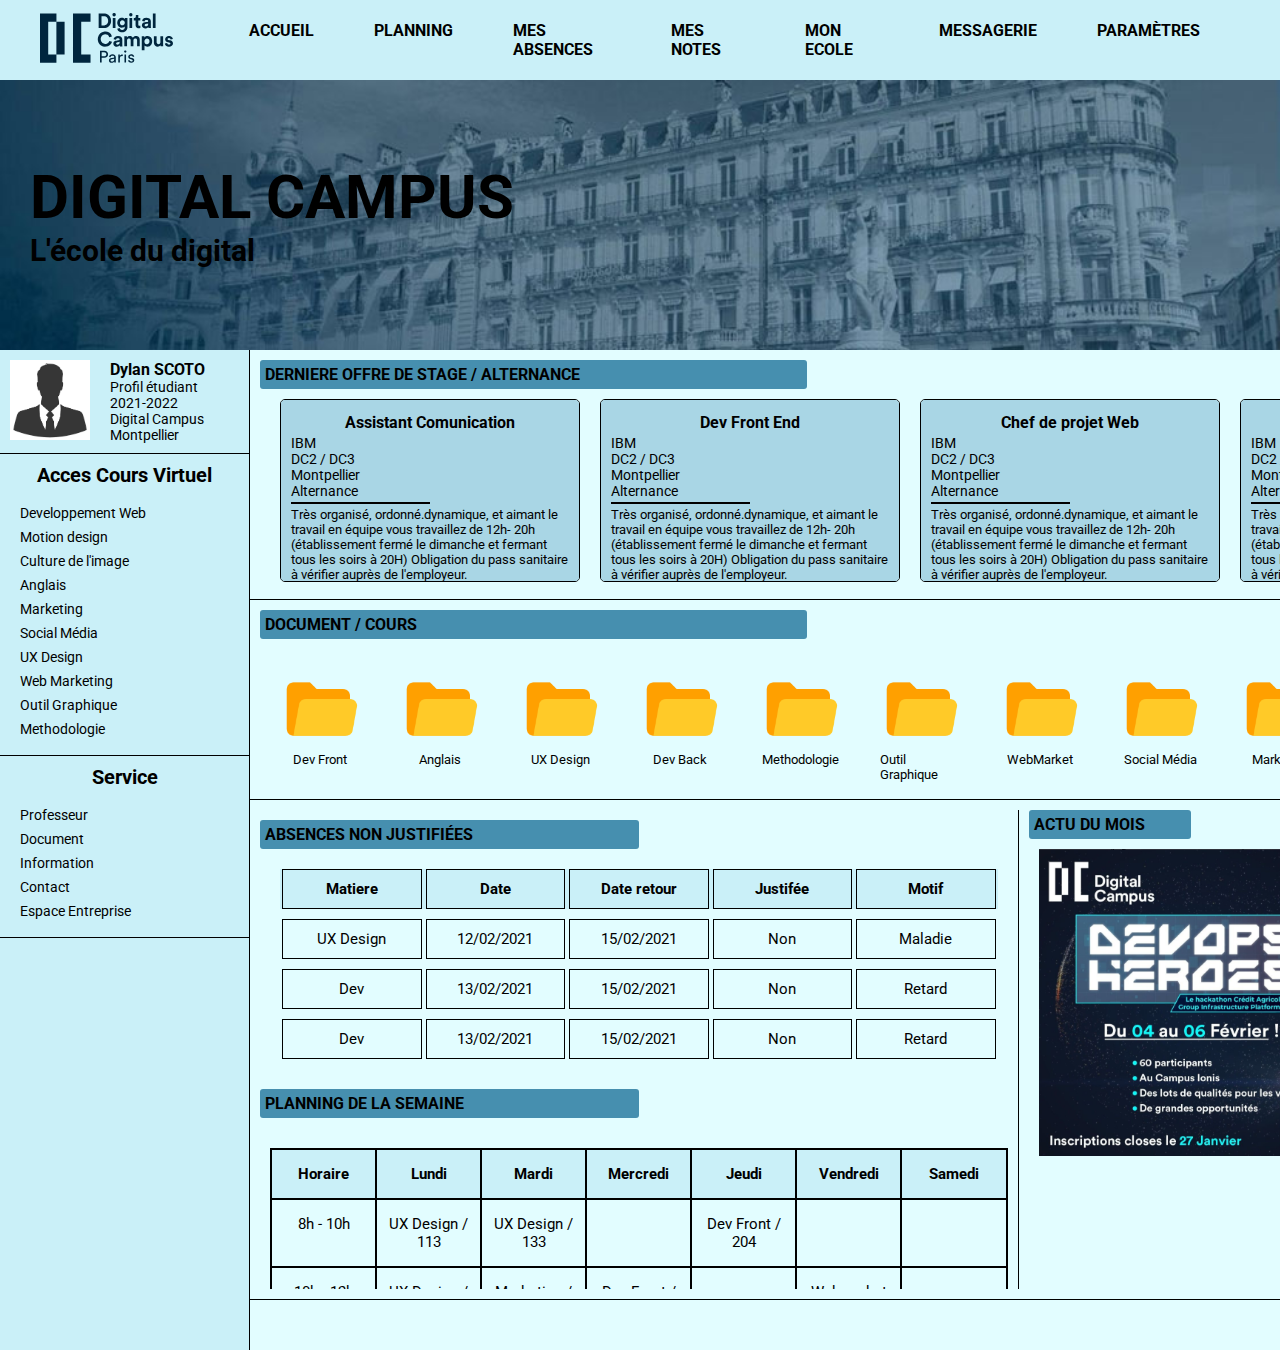
<file: index.html>
<!DOCTYPE html>
<html lang="fr">
<head>
    <meta charset="UTF-8">
    <meta http-equiv="X-UA-Compatible" content="IE=edge">
    <meta name="viewport" content="width=device-width, initial-scale=1.0">
    <link rel="stylesheet" href="style.css">
    <link rel="preconnect" href="https://fonts.googleapis.com">
    <link rel="preconnect" href="https://fonts.gstatic.com" crossorigin>
    <link href="https://fonts.googleapis.com/css2?family=Bebas+Neue&family=Roboto:ital,wght@0,100;0,300;0,400;0,500;0,700;0,900;1,100;1,300;1,400;1,500;1,700;1,900&display=swap" rel="stylesheet">
    <title>ExtraNet Digital Campus</title>
    <link rel="icon" type="image/png" href="img/favicon.png" />
</head>
<body>

    <menu>
        <div id="menu-logo">
            <img id="logodc"src="logo DC.svg" alt="logo digital campus" >
        </div>

        <div id="list-menu">
            <div><a href="index.html"> Accueil</a></div>
            <div><a href="planning/planning.html">Planning</a></div>
            <div><a href="absence/absence.html"> Mes absences</a></div>
            <div><a href="mes notes/notes.html">Mes Notes</a></div>
            <div><a href="mon ecole/ecole.html">Mon Ecole</a></div>
            <div><a href="messagerie/messagerie.html"> Messagerie</a></div>
            <div><a href="parametre/parametre.html">Paramètres</a></div>
        </div>

    </menu>

    <section id="banner">
        <h1>Digital Campus</h1>
        <h2>L'école du digital</h2>


    </section>

   
    <section id="board">
    
        <div id="profil">
            <div id="profil-bloc">
                <div id="profil-picture">
                    <img src="img/profil pic.webp" alt="profil picture" height="80px">
                </div>
                <div>
                    <h3>Dylan SCOTO</h3>
                    <p>Profil étudiant</p>
                    <p>2021-2022</p>
                    <p>Digital Campus Montpellier</p>
                </div>
            </div>
            <div id="virual-room">
                <div id="titre-room"> 
                    <h3 >Acces Cours Virtuel</h3>
                </div>

                <div id="bloc-matiere">
                    <div>
                        <p>Developpement Web</p>
                    </div>
                    <div>
                        <p>Motion design</p>
                    </div>
                    <div>
                        <p>Culture de l'image</p>
                    </div>
                    <div>
                        <p>Anglais</p>
                    </div>
                    <div>
                        <p>Marketing</p>
                    </div>
                    <div>
                        <p>Social Média</p>
                    </div>
                    <div>
                        <p>UX Design</p>
                    </div>
                    <div>
                        <p>Web Marketing</p>
                    </div>
                    <div>
                        <p>Outil Graphique</p>
                    </div>
                    <div>
                        <p>Methodologie</p>
                    </div>
                </div>
            </div>

            <div id="service">
                <div id="titre-service"> 
                    <h3 >Service</h3>
                </div>

                <div id="bloc-service">
                    <div>
                        <p>Professeur</p>
                    </div>
                    <div>
                        <p>Document</p>
                    </div>
                    <div>
                        <p>Information</p>
                    </div>
                    <div>
                        <p>Contact</p>
                    </div>
                    <div>
                        <p>Espace Entreprise</p>
                    </div>
                </div>
            </div>

        </div>

        <div id="general">
            <div id="section-1">
                <div id="sec1-title">
                    <h3>Derniere offre de stage / alternance</h3>
                </div>
                <div id="test">
                    <div class="box-stage">
                        <h4>Assistant Comunication</h4>
                        <p class="txt-offre">IBM</p>
                        <p class="txt-offre">DC2 / DC3</p>
                        <p class="txt-offre">Montpellier</p>
                        <p class="txt-offre">Alternance</p>
                        <hr>
                        <p class="p-offre"> Très organisé, ordonné.dynamique, et aimant le travail en équipe vous travaillez de 12h- 20h (établissement fermé le dimanche et fermant tous les soirs à 20H)
                            Obligation du pass sanitaire à vérifier auprès de l'employeur. <br>Établissement ouvert du lundi au samedi et fermé le soir, situé sur le centre commercial d'Odysseum.
                            Travail quelques dimanches et jours fériés</p>
                    </div>
                    <div class="box-stage">
                        <h4>Dev Front End</h4>
                        <p class="txt-offre">IBM</p>
                        <p class="txt-offre">DC2 / DC3</p>
                        <p class="txt-offre">Montpellier</p>
                        <p class="txt-offre">Alternance</p>
                        <hr>
                        <p class="p-offre"> Très organisé, ordonné.dynamique, et aimant le travail en équipe vous travaillez de 12h- 20h (établissement fermé le dimanche et fermant tous les soirs à 20H)
                            Obligation du pass sanitaire à vérifier auprès de l'employeur. <br>Établissement ouvert du lundi au samedi et fermé le soir, situé sur le centre commercial d'Odysseum.
                            Travail quelques dimanches et jours fériés</p>
                    </div>
                    <div class="box-stage">
                        <h4>Chef de projet Web</h4>
                        <p class="txt-offre">IBM</p>
                        <p class="txt-offre">DC2 / DC3</p>
                        <p class="txt-offre">Montpellier</p>
                        <p class="txt-offre">Alternance</p>
                        <hr>
                        <p class="p-offre"> Très organisé, ordonné.dynamique, et aimant le travail en équipe vous travaillez de 12h- 20h (établissement fermé le dimanche et fermant tous les soirs à 20H)
                            Obligation du pass sanitaire à vérifier auprès de l'employeur. <br>Établissement ouvert du lundi au samedi et fermé le soir, situé sur le centre commercial d'Odysseum.
                            Travail quelques dimanches et jours fériés</p>
                    </div>
                    <div class="box-stage">
                        <h4>Responsable Dev</h4>
                        <p class="txt-offre">IBM</p>
                        <p class="txt-offre">DC2 / DC3</p>
                        <p class="txt-offre">Montpellier</p>
                        <p class="txt-offre">Alternance</p>
                        <hr>
                        <p class="p-offre"> Très organisé, ordonné.dynamique, et aimant le travail en équipe vous travaillez de 12h- 20h (établissement fermé le dimanche et fermant tous les soirs à 20H)
                            Obligation du pass sanitaire à vérifier auprès de l'employeur. <br>Établissement ouvert du lundi au samedi et fermé le soir, situé sur le centre commercial d'Odysseum.
                            Travail quelques dimanches et jours fériés</p>
                    </div>
                 

                </div>
            </div>
            <div id="section-2">
                <div id="sec2-title">
                    <h3>Document / Cours</h3>
                </div>
                <div id="bloc-doc">
                    <div class="folder-box">
                        <div><img src="img/folder.png" alt="" width="80px"></div>
                        <div>Dev Front</div>
                    </div>
                    <div class="folder-box">
                        <div><img src="img/folder.png" alt="" width="80px"></div>
                        <div>Anglais</div>
                    </div>
                    <div class="folder-box">
                        <div><img src="img/folder.png" alt="" width="80px"></div>
                        <div>UX Design</div>
                    </div>
                    <div class="folder-box">
                        <div><img src="img/folder.png" alt="" width="80px"></div>
                        <div>Dev Back</div>
                    </div>
                    <div class="folder-box">
                        <div><img src="img/folder.png" alt="" width="80px"></div>
                        <div>Methodologie</div>
                    </div>
                    <div class="folder-box">
                        <div><img src="img/folder.png" alt="" width="80px"></div>
                        <div>Outil Graphique</div>
                    </div>
                    <div class="folder-box">
                        <div><img src="img/folder.png" alt="" width="80px"></div>
                        <div>WebMarket</div>
                    </div>
                    <div class="folder-box">
                        <div><img src="img/folder.png" alt="" width="80px"></div>
                        <div>Social Média</div>
                    </div>
                    <div class="folder-box">
                        <div><img src="img/folder.png" alt="" width="80px"></div>
                        <div>Marketing</div>
                    </div>
                    <div class="folder-box">
                        <div><img src="img/folder.png" alt="" width="80px"></div>
                        <div>Culture de l'image</div>
                    </div>
                    
                </div>
            </div>
            <div id="section-3">
                <div id="absence">
                    <div id="sec3-title">
                        <h3>Absences non justifiées</h3>
                    </div>

                    <div id="box-abs">

                        <div class="abs" id="color">
                            <div><p>Matiere</p></div>
                            <div><p>Date</p></div>
                            <div><p>Date retour</p></div>
                            <div><p>Justifée</p></div>
                            <div><p>Motif</p></div>   
                        </div>

                        <div class="abs">
                            <div><p>UX Design</p></div>
                            <div><p>12/02/2021</p></div>
                            <div><p>15/02/2021</p></div>
                            <div><p>Non</p></div>
                            <div><p>Maladie</p></div>   
                        </div>

                        <div class="abs">
                            <div><p>Dev</p></div>
                            <div><p>13/02/2021</p></div>
                            <div><p>15/02/2021</p></div>
                            <div><p>Non</p></div>
                            <div><p>Retard</p></div>   
                        </div>
                        <div class="abs">
                            <div><p>Dev</p></div>
                            <div><p>13/02/2021</p></div>
                            <div><p>15/02/2021</p></div>
                            <div><p>Non</p></div>
                            <div><p>Retard</p></div>   
                        </div>
                    </div>

                    <div id="sec3-title2">
                        <h3>Planning de la semaine</h3>
                    </div>

                    <div id="box-pla">

                        <div class="abs" id="color">
                            <div><p>Horaire</p></div> 
                            <div><p>Lundi</p></div>
                            <div><p>Mardi</p></div>
                            <div><p>Mercredi</p></div>
                            <div><p>Jeudi</p></div>
                            <div><p>Vendredi</p></div> 
                            <div><p>Samedi</p></div>  
                        </div>
                        <div class="abs" >
                            <div><p>8h - 10h</p></div> 
                            <div><p>UX Design / 113</p></div>
                            <div><p>UX Design / 133</p></div>
                            <div><p></p></div>
                            <div><p>Dev Front / 204</p></div>
                            <div><p></p></div> 
                            <div><p></p></div>  
                        </div>
                        <div class="abs" >
                            <div><p>10h - 12h</p></div> 
                            <div><p>UX Design / 113</p></div>
                            <div><p>Marketing / 111</p></div>
                            <div><p>Dev Front / 111</p></div>
                            <div><p></p></div>
                            <div><p>Webmarket / 204</p></div> 
                            <div><p></p></div>  
                        </div>
                        <div class="abs">
                            <div><p>12h - 14h</p></div> 
                            <div><p></p></div>
                            <div><p></p></div>
                            <div><p>Dev Front / 111</p></div>
                            <div><p></p></div>
                            <div><p></p></div> 
                            <div><p></p></div>  
                        </div>
                        <div class="abs" >
                            <div><p>14h - 16h</p></div> 
                            <div><p>Motion Design / 206</p></div>
                            <div><p>Social Media / 206</p></div>
                            <div><p></p></div>
                            <div><p>Marketing / 206</p></div>
                            <div><p>Anglais / 105</p></div> 
                            <div><p>Methodologie / 204</p></div>  
                        </div>
                        <div class="abs" >
                            <div><p>16h - 18h</p></div> 
                            <div><p>Motion Design / 206</p></div>
                            <div><p>Dev Back / 111</p></div>
                            <div><p></p></div>
                            <div><p>Marketing / 206</p></div>
                            <div><p>Anglais / 105</p></div> 
                            <div><p>Methodologie / 204</p></div>  
                        </div>
                        <div class="abs">
                            <div><p>18h - 20h</p></div> 
                            <div><p></p></div>
                            <div><p>Dev Back / 111</p></div>
                            <div><p></p></div>
                            <div><p></p></div>
                            <div><p></p></div> 
                            <div><p></p></div>  
                        </div>
                        
                    </div>

                </div>
                <div id="actu">
                    <div id="sec4-title">
                        <h3>Actu du mois</h3>
                    </div>

                    <div id="box-actu">
                        
                    </div>

                </div>
            </div>

        </div>

    </section>


    <footer>
        
    </footer>
    
</body>
</html>
</file>
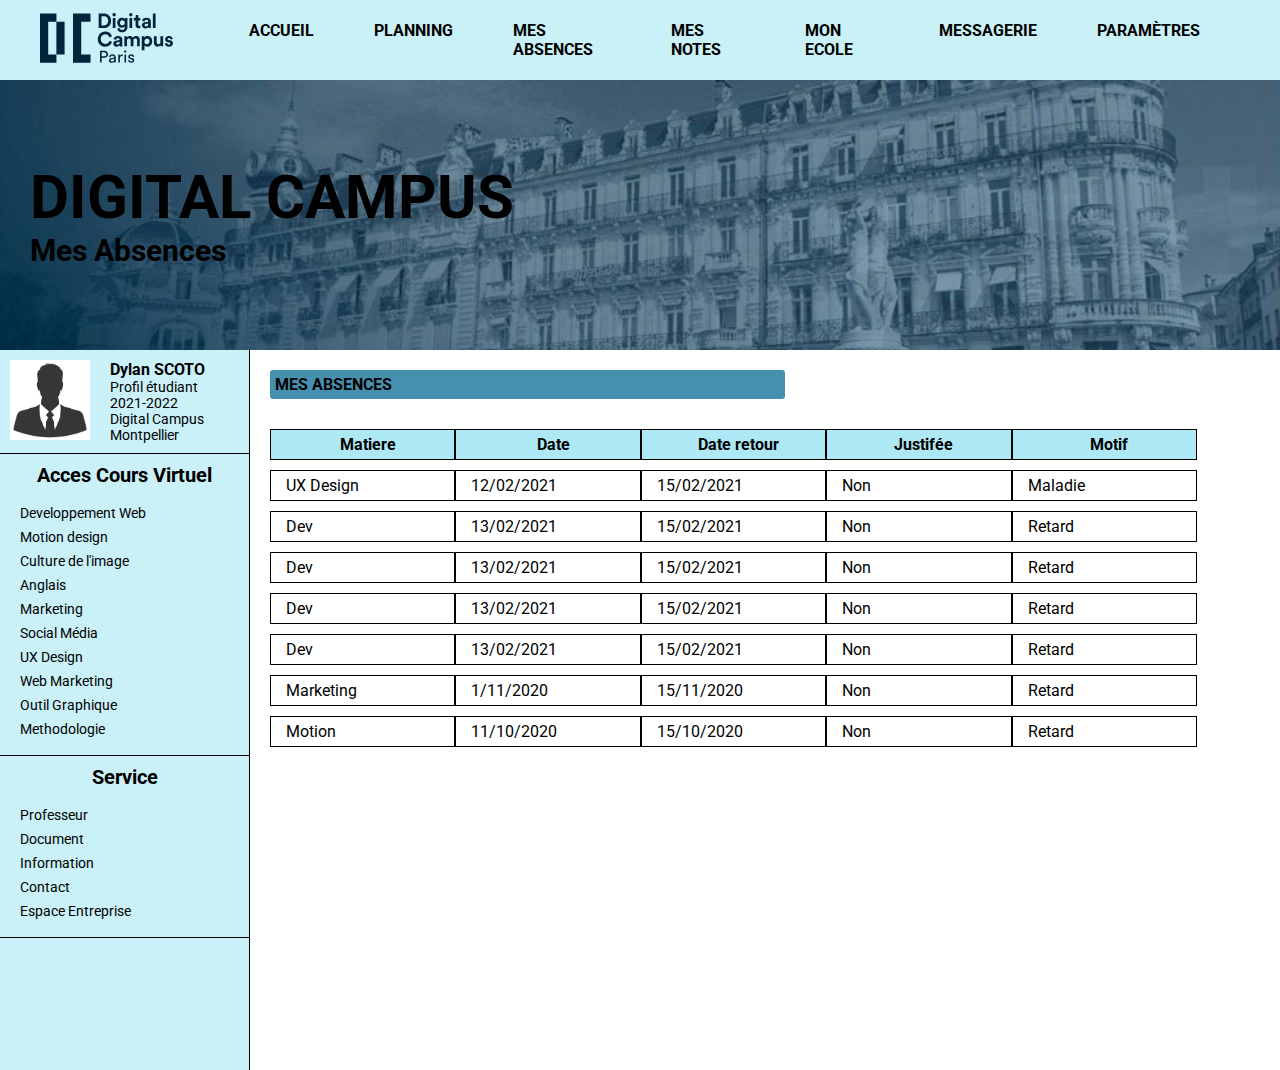
<file: absence/absence.html>
<!DOCTYPE html>
<html lang="fr">
<head>
    <meta charset="UTF-8">
    <meta http-equiv="X-UA-Compatible" content="IE=edge">
    <meta name="viewport" content="width=device-width, initial-scale=1.0">
    <link rel="stylesheet" href="absence.css">
    <link rel="preconnect" href="https://fonts.googleapis.com">
    <link rel="preconnect" href="https://fonts.gstatic.com" crossorigin>
    <link href="https://fonts.googleapis.com/css2?family=Bebas+Neue&family=Roboto:ital,wght@0,100;0,300;0,400;0,500;0,700;0,900;1,100;1,300;1,400;1,500;1,700;1,900&display=swap" rel="stylesheet">
    <title>ExtraNet Digital Campus</title>
    <link rel="icon" type="image/png" href="../img/favicon.png" />
</head>
<body>

    <menu>
        <div id="menu-logo">
            <img id="logodc"src="../logo DC.svg" alt="logo digital campus" >
        </div>

        <div id="list-menu">
            <div><a href="../index.html"> Accueil</a></div>
            <div><a href="../planning/planning.html">Planning</a></div>
            <div><a href="../absence/absence.html"> Mes absences</a></div>
            <div><a href="../mes notes/notes.html">Mes Notes</a></div>
            <div><a href="../mon ecole/ecole.html">Mon Ecole</a></div>
            <div><a href="../messagerie/messagerie.html"> Messagerie</a></div>
            <div><a href="../parametre/parametre.html">Paramètres</a></div>
        </div>

    </menu>

    <section id="banner">
        <h1>Digital Campus</h1>
        <h2>Mes Absences</h2>


    </section>

   
    <section id="board">
    
        <div id="profil">
            <div id="profil-bloc">
                <div id="profil-picture">
                    <img src="../img/profil pic.webp" alt="profil picture" height="80px">
                </div>
                <div>
                    <h3>Dylan SCOTO</h3>
                    <p>Profil étudiant</p>
                    <p>2021-2022</p>
                    <p>Digital Campus Montpellier</p>
                </div>
            </div>
            <div id="virual-room">
                <div id="titre-room"> 
                    <h3 >Acces Cours Virtuel</h3>
                </div>

                <div id="bloc-matiere">
                    <div>
                        <p>Developpement Web</p>
                    </div>
                    <div>
                        <p>Motion design</p>
                    </div>
                    <div>
                        <p>Culture de l'image</p>
                    </div>
                    <div>
                        <p>Anglais</p>
                    </div>
                    <div>
                        <p>Marketing</p>
                    </div>
                    <div>
                        <p>Social Média</p>
                    </div>
                    <div>
                        <p>UX Design</p>
                    </div>
                    <div>
                        <p>Web Marketing</p>
                    </div>
                    <div>
                        <p>Outil Graphique</p>
                    </div>
                    <div>
                        <p>Methodologie</p>
                    </div>
                </div>
            </div>

            <div id="service">
                <div id="titre-service"> 
                    <h3 >Service</h3>
                </div>

                <div id="bloc-service">
                    <div>
                        <p>Professeur</p>
                    </div>
                    <div>
                        <p>Document</p>
                    </div>
                    <div>
                        <p>Information</p>
                    </div>
                    <div>
                        <p>Contact</p>
                    </div>
                    <div>
                        <p>Espace Entreprise</p>
                    </div>
                </div>
            </div>

        </div>

        <div id="general">
          
            <div id="section-absences">

                <div id="sec1-absences">
                    <h3>Mes Absences</h3>
                </div>

                <div id="bloc-abs">
                    <div class="abs" id="color">
                        <div><p>Matiere</p></div>
                        <div><p>Date</p></div>
                        <div><p>Date retour</p></div>
                        <div><p>Justifée</p></div>
                        <div><p>Motif</p></div>   
                    </div>

                    <div class="abs">
                        <div><p>UX Design</p></div>
                        <div><p>12/02/2021</p></div>
                        <div><p>15/02/2021</p></div>
                        <div><p>Non</p></div>
                        <div><p>Maladie</p></div>   
                    </div>

                    <div class="abs">
                        <div><p>Dev</p></div>
                        <div><p>13/02/2021</p></div>
                        <div><p>15/02/2021</p></div>
                        <div><p>Non</p></div>
                        <div><p>Retard</p></div>   
                    </div>
                    <div class="abs">
                        <div><p>Dev</p></div>
                        <div><p>13/02/2021</p></div>
                        <div><p>15/02/2021</p></div>
                        <div><p>Non</p></div>
                        <div><p>Retard</p></div>   
                    </div>
                    <div class="abs">
                        <div><p>Dev</p></div>
                        <div><p>13/02/2021</p></div>
                        <div><p>15/02/2021</p></div>
                        <div><p>Non</p></div>
                        <div><p>Retard</p></div>   
                    </div>
                    <div class="abs">
                        <div><p>Dev</p></div>
                        <div><p>13/02/2021</p></div>
                        <div><p>15/02/2021</p></div>
                        <div><p>Non</p></div>
                        <div><p>Retard</p></div>   
                    </div>
                    <div class="abs">
                        <div><p>Marketing</p></div>
                        <div><p>1/11/2020</p></div>
                        <div><p>15/11/2020</p></div>
                        <div><p>Non</p></div>
                        <div><p>Retard</p></div>   
                    </div>
                    <div class="abs">
                        <div><p>Motion</p></div>
                        <div><p>11/10/2020</p></div>
                        <div><p>15/10/2020</p></div>
                        <div><p>Non</p></div>
                        <div><p>Retard</p></div>   
                    </div>
                
                </div>

            </div>

        </div>

    </section>


    <footer>
        
    </footer>
    
</body>
</html>
</file>
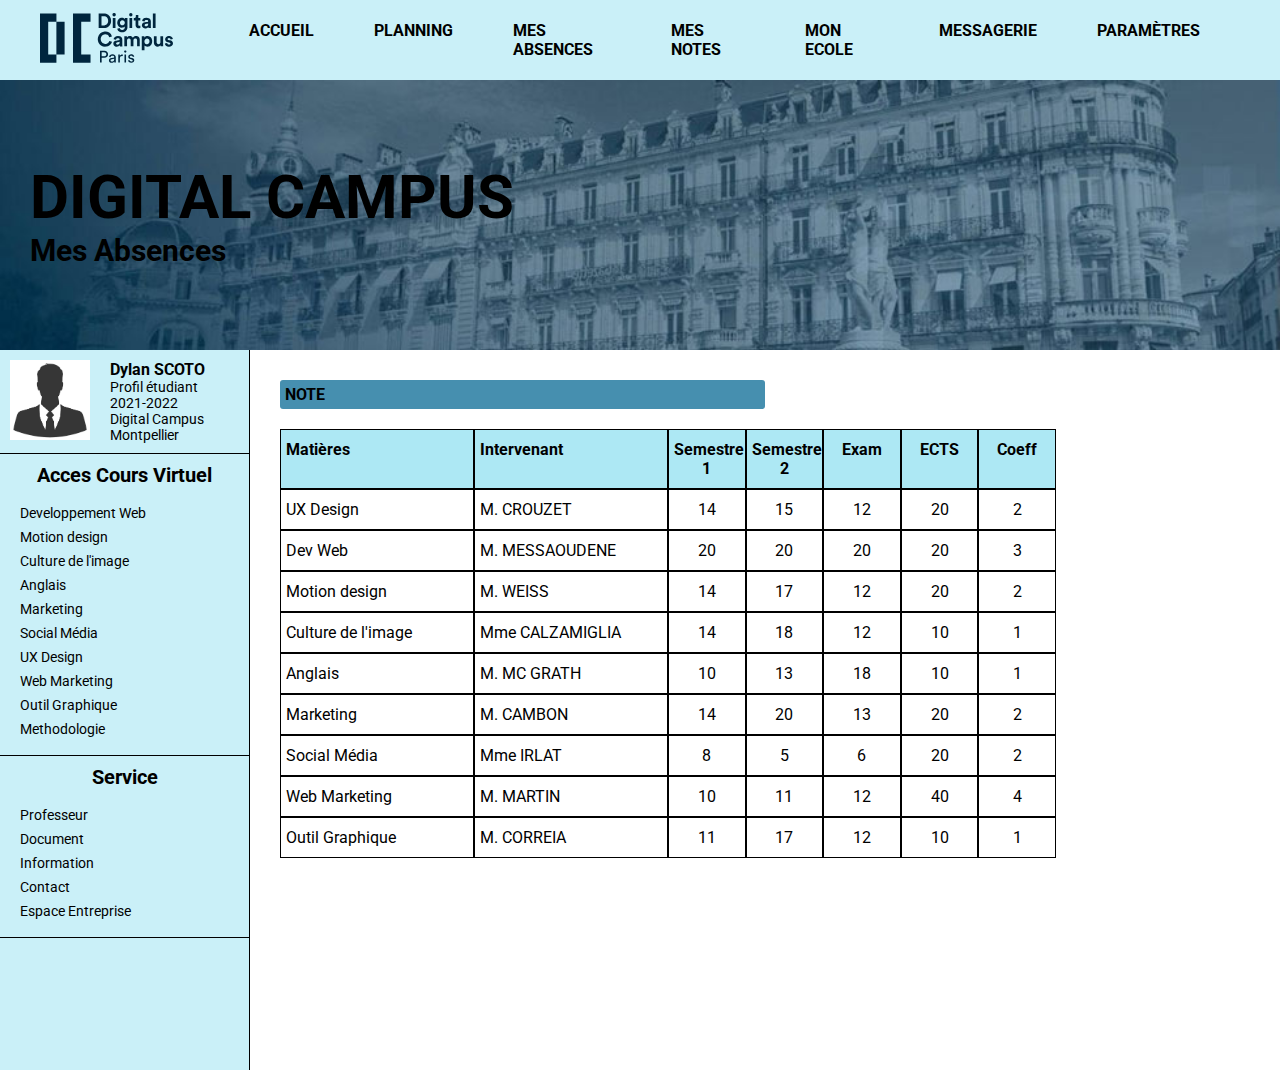
<file: mes notes/notes.html>
<!DOCTYPE html>
<html lang="fr">
<head>
    <meta charset="UTF-8">
    <meta http-equiv="X-UA-Compatible" content="IE=edge">
    <meta name="viewport" content="width=device-width, initial-scale=1.0">
    <link rel="stylesheet" href="notes.css">
    <link rel="preconnect" href="https://fonts.googleapis.com">
    <link rel="preconnect" href="https://fonts.gstatic.com" crossorigin>
    <link href="https://fonts.googleapis.com/css2?family=Bebas+Neue&family=Roboto:ital,wght@0,100;0,300;0,400;0,500;0,700;0,900;1,100;1,300;1,400;1,500;1,700;1,900&display=swap" rel="stylesheet">
    <title>ExtraNet Digital Campus</title>
    <link rel="icon" type="image/png" href="../img/favicon.png" />
</head>
<body>

    <menu>
        <div id="menu-logo">
            <img id="logodc"src="../logo DC.svg" alt="logo digital campus" >
        </div>

        <div id="list-menu">
            <div><a href="../index.html"> Accueil</a></div>
            <div><a href="../planning/planning.html">Planning</a></div>
            <div><a href="../absence/absence.html"> Mes absences</a></div>
            <div><a href="../mes notes/notes.html">Mes Notes</a></div>
            <div><a href="../mon ecole/ecole.html">Mon Ecole</a></div>
            <div><a href="../messagerie/messagerie.html"> Messagerie</a></div>
            <div><a href="../parametre/parametre.html">Paramètres</a></div>
        </div>

    </menu>

    <section id="banner">
        <h1>Digital Campus</h1>
        <h2>Mes Absences</h2>


    </section>

   
    <section id="board">
    
        <div id="profil">
            <div id="profil-bloc">
                <div id="profil-picture">
                    <img src="../img/profil pic.webp" alt="profil picture" height="80px">
                </div>
                <div>
                    <h3>Dylan SCOTO</h3>
                    <p>Profil étudiant</p>
                    <p>2021-2022</p>
                    <p>Digital Campus Montpellier</p>
                </div>
            </div>
            <div id="virual-room">
                <div id="titre-room"> 
                    <h3 >Acces Cours Virtuel</h3>
                </div>

                <div id="bloc-matiere">
                    <div>
                        <p>Developpement Web</p>
                    </div>
                    <div>
                        <p>Motion design</p>
                    </div>
                    <div>
                        <p>Culture de l'image</p>
                    </div>
                    <div>
                        <p>Anglais</p>
                    </div>
                    <div>
                        <p>Marketing</p>
                    </div>
                    <div>
                        <p>Social Média</p>
                    </div>
                    <div>
                        <p>UX Design</p>
                    </div>
                    <div>
                        <p>Web Marketing</p>
                    </div>
                    <div>
                        <p>Outil Graphique</p>
                    </div>
                    <div>
                        <p>Methodologie</p>
                    </div>
                </div>
            </div>

            <div id="service">
                <div id="titre-service"> 
                    <h3 >Service</h3>
                </div>

                <div id="bloc-service">
                    <div>
                        <p>Professeur</p>
                    </div>
                    <div>
                        <p>Document</p>
                    </div>
                    <div>
                        <p>Information</p>
                    </div>
                    <div>
                        <p>Contact</p>
                    </div>
                    <div>
                        <p>Espace Entreprise</p>
                    </div>
                </div>
            </div>

        </div>

        <div id="general">
          
            <div id="section-note">

                <div id="sec1-note">
                    <h3>Note</h3>
                </div>

                <div id="bloc-note">
                    <div class="div-note color" id="hover">
                        <div>Matières</div>
                        <div>Intervenant</div>
                        <div>Semestre 1</div>
                        <div>Semestre 2</div>
                        <div>Exam</div>
                        <div>ECTS</div>
                        <div>Coeff</div>
                    </div>
                    <div class="div-note">
                        <div>UX Design</div>
                        <div>M. CROUZET</div>
                        <div>14</div>
                        <div>15</div>
                        <div>12</div>
                        <div>20</div>
                        <div>2</div>
                    </div>
                    <div class="div-note">
                        <div>Dev Web</div>
                        <div>M. MESSAOUDENE</div>
                        <div>20</div>
                        <div>20</div>
                        <div>20</div>
                        <div>20</div>
                        <div>3</div>
                    </div>
                    <div class="div-note">
                        <div>Motion design</div>
                        <div>M. WEISS</div>
                        <div>14</div>
                        <div>17</div>
                        <div>12</div>
                        <div>20</div>
                        <div>2</div>
                    </div>
                    <div class="div-note">
                        <div>Culture de l'image</div>
                        <div>Mme CALZAMIGLIA</div>
                        <div>14</div>
                        <div>18</div>
                        <div>12</div>
                        <div>10</div>
                        <div>1</div>
                    </div>
                    <div class="div-note">
                        <div>Anglais</div>
                        <div>M. MC GRATH</div>
                        <div>10</div>
                        <div>13</div>
                        <div>18</div>
                        <div>10</div>
                        <div>1</div>
                    </div>
                    <div class="div-note">
                        <div>Marketing</div>
                        <div>M. CAMBON</div>
                        <div>14</div>
                        <div>20</div>
                        <div>13</div>
                        <div>20</div>
                        <div>2</div>
                    </div>
                    <div class="div-note">
                        <div>Social Média</div>
                        <div>Mme IRLAT</div>
                        <div>8</div>
                        <div>5</div>
                        <div>6</div>
                        <div>20</div>
                        <div>2</div>
                    </div>
                    <div class="div-note">
                        <div>Web Marketing</div>
                        <div>M. MARTIN</div>
                        <div>10</div>
                        <div>11</div>
                        <div>12</div>
                        <div>40</div>
                        <div>4</div>
                    </div>
                    <div class="div-note">
                        <div>Outil Graphique</div>
                        <div>M. CORREIA</div>
                        <div>11</div>
                        <div>17</div>
                        <div>12</div>
                        <div>10</div>
                        <div>1</div>
                    </div>
                
                </div>

            </div>

        </div>

    </section>


    <footer>
        
    </footer>
    
</body>
</html>
</file>
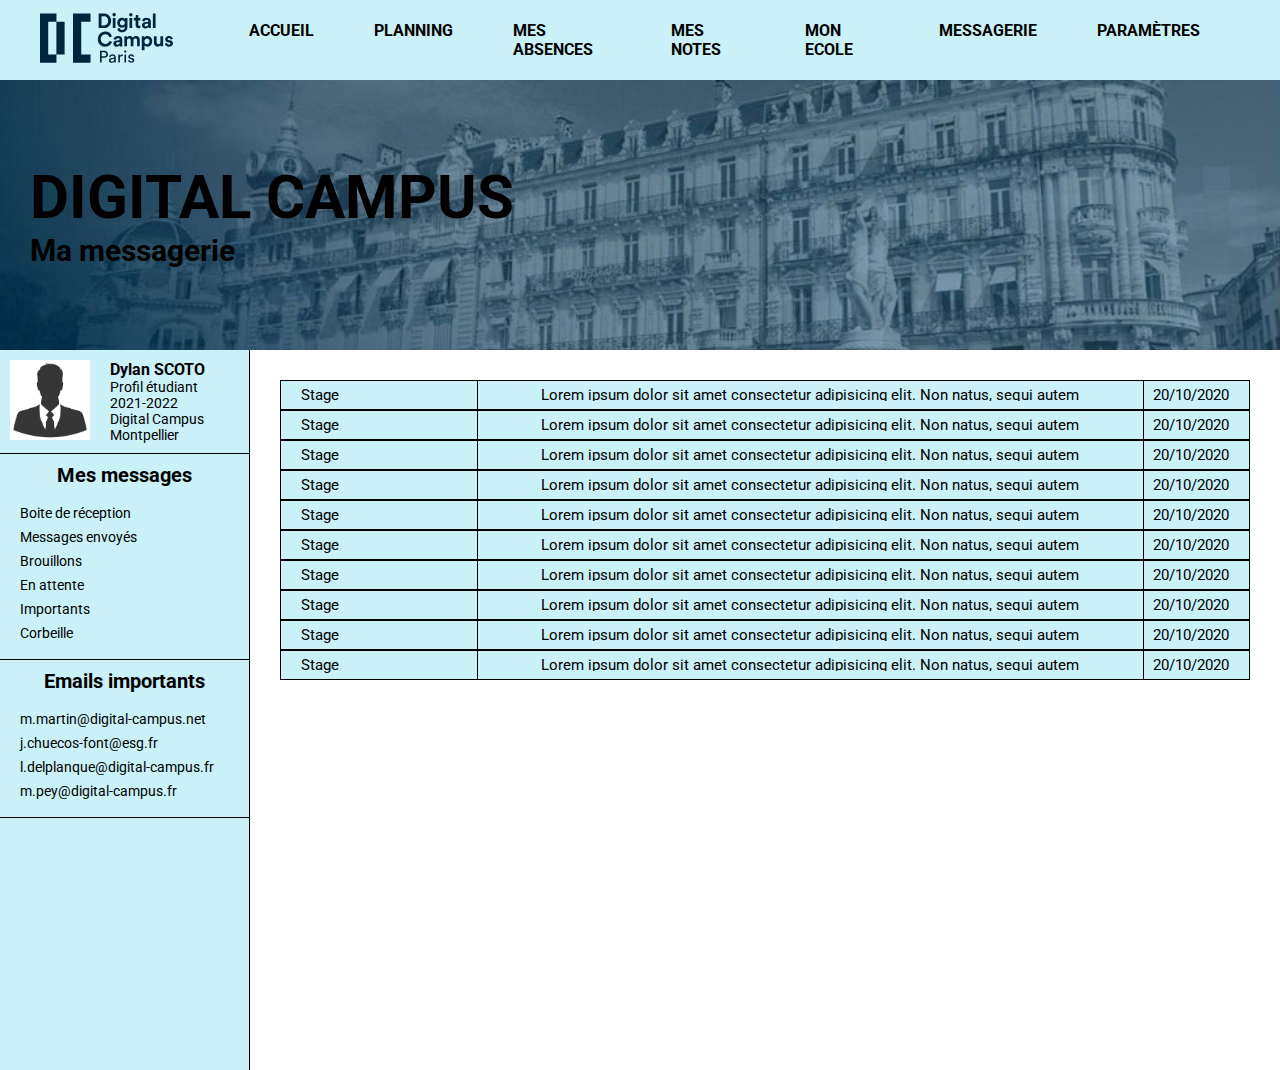
<file: messagerie/messagerie.html>
<!DOCTYPE html>
<html lang="fr">
<head>
    <meta charset="UTF-8">
    <meta http-equiv="X-UA-Compatible" content="IE=edge">
    <meta name="viewport" content="width=device-width, initial-scale=1.0">
    <link rel="stylesheet" href="messagerie.css">
    <script src="https://ajax.googleapis.com/ajax/libs/jquery/3.5.1/jquery.min.js"></script>
    <link rel="preconnect" href="https://fonts.googleapis.com">
    <link rel="preconnect" href="https://fonts.gstatic.com" crossorigin>
    <link href="https://fonts.googleapis.com/css2?family=Bebas+Neue&family=Roboto:ital,wght@0,100;0,300;0,400;0,500;0,700;0,900;1,100;1,300;1,400;1,500;1,700;1,900&display=swap" rel="stylesheet">
    <title>ExtraNet Digital Campus</title>
    <link rel="icon" type="image/png" href="../img/favicon.png" />
</head>

<script>
    $(document).ready(function(){
      $("#mail1msg").click(function(){
        $("#mail1msg").slideUp();
      });
      $("#mail1").click(function(){
        $("#mail1msg").slideDown();
      });

      $("#mail2msg").click(function(){
        $("#mail2msg").slideUp();
      });
      $("#mail2").click(function(){
        $("#mail2msg").slideDown();
      });

      $("#mail3msg").click(function(){
        $("#mail3msg").slideUp();
      });
      $("#mail3").click(function(){
        $("#mail3msg").slideDown();
      });
      $("#mail4msg").click(function(){
        $("#mail4msg").slideUp();
      });
      $("#mail4").click(function(){
        $("#mail4msg").slideDown();
      });
      $("#mail5msg").click(function(){
        $("#mail5msg").slideUp();
      });
      $("#mail5").click(function(){
        $("#mail5msg").slideDown();
      });
      $("#mail6msg").click(function(){
        $("#mail6msg").slideUp();
      });
      $("#mail6").click(function(){
        $("#mail6msg").slideDown();
      });
      $("#mail7msg").click(function(){
        $("#mail7msg").slideUp();
      });
      $("#mail7").click(function(){
        $("#mail7msg").slideDown();
      });
      $("#mail8msg").click(function(){
        $("#mail8msg").slideUp();
      });
      $("#mail8").click(function(){
        $("#mail8msg").slideDown();
      });
      $("#mail9msg").click(function(){
        $("#mail9msg").slideUp();
      });
      $("#mail9").click(function(){
        $("#mail9msg").slideDown();
      });
      $("#mail10msg").click(function(){
        $("#mail10msg").slideUp();
      });
      $("#mail10").click(function(){
        $("#mail10msg").slideDown();
      });

    });
    </script>
<body>

    <menu>
        <div id="menu-logo">
            <img id="logodc"src="../logo DC.svg" alt="logo digital campus" >
        </div>

        <div id="list-menu">
            <div><a href="../index.html"> Accueil</a></div>
            <div><a href="../planning/planning.html">Planning</a></div>
            <div><a href="../absence/absence.html"> Mes absences</a></div>
            <div><a href="../mes notes/notes.html">Mes Notes</a></div>
            <div><a href="../mon ecole/ecole.html">Mon Ecole</a></div>
            <div><a href="../messagerie/messagerie.html"> Messagerie</a></div>
            <div><a href="../parametre/parametre.html">Paramètres</a></div>
        </div>

    </menu>

    <section id="banner">
        <h1>Digital Campus</h1>
        <h2>Ma messagerie</h2>


    </section>

    <section id="board">
    
        <div id="profil">
            <div id="profil-bloc">
                <div id="profil-picture">
                    <img src="../img/profil pic.webp" alt="profil picture" height="80px">
                </div>
                <div>
                    <h3>Dylan SCOTO</h3>
                    <p>Profil étudiant</p>
                    <p>2021-2022</p>
                    <p>Digital Campus Montpellier</p>
                </div>
            </div>
            <div id="virual-room">
                <div id="titre-room"> 
                    <h3 >Mes messages</h3>
                </div>

                <div id="bloc-matiere">
                    <div>
                        <p>Boite de réception</p>
                    </div>
                    <div>
                        <p>Messages envoyés</p>
                    </div>
                    <div>
                        <p>Brouillons</p>
                    </div>
                    <div>
                        <p>En attente</p>
                    </div>
                    <div>
                        <p>Importants</p>
                    </div>
                    <div>
                        <p>Corbeille</p>
                    </div>
                </div>
            </div>

            <div id="service">
                <div id="titre-service"> 
                    <h3 >Emails importants</h3>
                </div>

                <div id="bloc-service">
                    <div>
                        <p>m.martin@digital-campus.net</p>
                    </div>
                    <div>
                        <p> j.chuecos-font@esg.fr</p>
                    </div>
                    <div>
                        <p>l.delplanque@digital-campus.fr</p>
                    </div>
                    <div>
                        <p>m.pey@digital-campus.fr</p>
                    </div>
                
                </div>
            </div>

        </div>

        <div id="general">
           

            <div id="mail1">
                <div class="object">Stage</div>
                <div class="mail-texte">Lorem ipsum dolor sit amet consectetur adipisicing elit. Non natus, sequi autem exercitationem quaerat suscipit architecto enim accusantium pariatur consect consectetur, unde aut nemo! Et itaq</div>
                <div class="date">20/10/2020</div>
            </div>

            <div id="mail1msg">
                <p>Lorem ipsum dolor sit amet consectetur adipisicing elit. Non natus, sequi autem exercitationem quaerat suscipit architecto enim accusantium pariatur consectetur, unde aut nemo! Et itaque voluptates exercitationem molestias eaque, maiores libero eum delectus, odio vero minima provident veniam? Ex labore temporibus ea. Ipsa accusantium ab placeat soluta enim pariatur adipisci?</p>
                <p>Lorem ipsum dolor sit amet consectetur adipisicing elit. Non natus, sequi autem exercitationem quaerat suscipit architecto enim accusantium pariatur consectetur, unde aut nemo! Et itaque voluptates exercitationem molestias eaque, maiores libero eum delectus, odio vero minima provident veniam? Ex labore temporibus ea. Ipsa accusantium ab placeat soluta enim pariatur adipisci?</p>
                <p>Lorem ipsum dolor sit amet consectetur adipisicing elit. Non natus, sequi autem exercitationem quaerat suscipit architecto enim accusantium pariatur consectetur, unde aut nemo! Et itaque voluptates exercitationem molestias eaque, maiores libero eum delectus, odio vero minima provident veniam? Ex labore temporibus ea. Ipsa accusantium ab placeat soluta enim pariatur adipisci?</p>
                <p>Lorem ipsum dolor sit amet consectetur adipisicing elit. Non natus, sequi autem exercitationem quaerat suscipit architecto enim accusantium pariatur consectetur, unde aut nemo! Et itaque voluptates exercitationem molestias eaque, maiores libero eum delectus, odio vero minima provident veniam? Ex labore temporibus ea. Ipsa accusantium ab placeat soluta enim pariatur adipisci?</p>
            </div>

            <div id="mail2">
                <div class="object">Stage</div>
                <div class="mail-texte">Lorem ipsum dolor sit amet consectetur adipisicing elit. Non natus, sequi autem exercitationem quaerat suscipit architecto enim accusantium pariatur consect consectetur, unde aut nemo! Et itaq</div>
                <div class="date">20/10/2020</div>
            </div>

            <div id="mail2msg">
                <p>Lorem ipsum dolor sit amet consectetur adipisicing elit. Non natus, sequi autem exercitationem quaerat suscipit architecto enim accusantium pariatur consectetur, unde aut nemo! Et itaque voluptates exercitationem molestias eaque, maiores libero eum delectus, odio vero minima provident veniam? Ex labore temporibus ea. Ipsa accusantium ab placeat soluta enim pariatur adipisci?</p>
                <p>Lorem ipsum dolor sit amet consectetur adipisicing elit. Non natus, sequi autem exercitationem quaerat suscipit architecto enim accusantium pariatur consectetur, unde aut nemo! Et itaque voluptates exercitationem molestias eaque, maiores libero eum delectus, odio vero minima provident veniam? Ex labore temporibus ea. Ipsa accusantium ab placeat soluta enim pariatur adipisci?</p>
                <p>Lorem ipsum dolor sit amet consectetur adipisicing elit. Non natus, sequi autem exercitationem quaerat suscipit architecto enim accusantium pariatur consectetur, unde aut nemo! Et itaque voluptates exercitationem molestias eaque, maiores libero eum delectus, odio vero minima provident veniam? Ex labore temporibus ea. Ipsa accusantium ab placeat soluta enim pariatur adipisci?</p>
                <p>Lorem ipsum dolor sit amet consectetur adipisicing elit. Non natus, sequi autem exercitationem quaerat suscipit architecto enim accusantium pariatur consectetur, unde aut nemo! Et itaque voluptates exercitationem molestias eaque, maiores libero eum delectus, odio vero minima provident veniam? Ex labore temporibus ea. Ipsa accusantium ab placeat soluta enim pariatur adipisci?</p>
            </div>

            <div id="mail3">
                <div class="object">Stage</div>
                <div class="mail-texte">Lorem ipsum dolor sit amet consectetur adipisicing elit. Non natus, sequi autem exercitationem quaerat suscipit architecto enim accusantium pariatur consect consectetur, unde aut nemo! Et itaq</div>
                <div class="date">20/10/2020</div>
            </div>

            <div id="mail3msg">
                <p>Lorem ipsum dolor sit amet consectetur adipisicing elit. Non natus, sequi autem exercitationem quaerat suscipit architecto enim accusantium pariatur consectetur, unde aut nemo! Et itaque voluptates exercitationem molestias eaque, maiores libero eum delectus, odio vero minima provident veniam? Ex labore temporibus ea. Ipsa accusantium ab placeat soluta enim pariatur adipisci?</p>
                <p>Lorem ipsum dolor sit amet consectetur adipisicing elit. Non natus, sequi autem exercitationem quaerat suscipit architecto enim accusantium pariatur consectetur, unde aut nemo! Et itaque voluptates exercitationem molestias eaque, maiores libero eum delectus, odio vero minima provident veniam? Ex labore temporibus ea. Ipsa accusantium ab placeat soluta enim pariatur adipisci?</p>
                <p>Lorem ipsum dolor sit amet consectetur adipisicing elit. Non natus, sequi autem exercitationem quaerat suscipit architecto enim accusantium pariatur consectetur, unde aut nemo! Et itaque voluptates exercitationem molestias eaque, maiores libero eum delectus, odio vero minima provident veniam? Ex labore temporibus ea. Ipsa accusantium ab placeat soluta enim pariatur adipisci?</p>
                <p>Lorem ipsum dolor sit amet consectetur adipisicing elit. Non natus, sequi autem exercitationem quaerat suscipit architecto enim accusantium pariatur consectetur, unde aut nemo! Et itaque voluptates exercitationem molestias eaque, maiores libero eum delectus, odio vero minima provident veniam? Ex labore temporibus ea. Ipsa accusantium ab placeat soluta enim pariatur adipisci?</p>
            </div>

            <div id="mail4">
                <div class="object">Stage</div>
                <div class="mail-texte">Lorem ipsum dolor sit amet consectetur adipisicing elit. Non natus, sequi autem exercitationem quaerat suscipit architecto enim accusantium pariatur consect consectetur, unde aut nemo! Et itaq</div>
                <div class="date">20/10/2020</div>
            </div>

            <div id="mail4msg">
                <p>Lorem ipsum dolor sit amet consectetur adipisicing elit. Non natus, sequi autem exercitationem quaerat suscipit architecto enim accusantium pariatur consectetur, unde aut nemo! Et itaque voluptates exercitationem molestias eaque, maiores libero eum delectus, odio vero minima provident veniam? Ex labore temporibus ea. Ipsa accusantium ab placeat soluta enim pariatur adipisci?</p>
                <p>Lorem ipsum dolor sit amet consectetur adipisicing elit. Non natus, sequi autem exercitationem quaerat suscipit architecto enim accusantium pariatur consectetur, unde aut nemo! Et itaque voluptates exercitationem molestias eaque, maiores libero eum delectus, odio vero minima provident veniam? Ex labore temporibus ea. Ipsa accusantium ab placeat soluta enim pariatur adipisci?</p>
                <p>Lorem ipsum dolor sit amet consectetur adipisicing elit. Non natus, sequi autem exercitationem quaerat suscipit architecto enim accusantium pariatur consectetur, unde aut nemo! Et itaque voluptates exercitationem molestias eaque, maiores libero eum delectus, odio vero minima provident veniam? Ex labore temporibus ea. Ipsa accusantium ab placeat soluta enim pariatur adipisci?</p>
                <p>Lorem ipsum dolor sit amet consectetur adipisicing elit. Non natus, sequi autem exercitationem quaerat suscipit architecto enim accusantium pariatur consectetur, unde aut nemo! Et itaque voluptates exercitationem molestias eaque, maiores libero eum delectus, odio vero minima provident veniam? Ex labore temporibus ea. Ipsa accusantium ab placeat soluta enim pariatur adipisci?</p>
            </div>

            <div id="mail5">
                <div class="object">Stage</div>
                <div class="mail-texte">Lorem ipsum dolor sit amet consectetur adipisicing elit. Non natus, sequi autem exercitationem quaerat suscipit architecto enim accusantium pariatur consect consectetur, unde aut nemo! Et itaq</div>
                <div class="date">20/10/2020</div>
            </div>

            <div id="mail5msg">
                <p>Lorem ipsum dolor sit amet consectetur adipisicing elit. Non natus, sequi autem exercitationem quaerat suscipit architecto enim accusantium pariatur consectetur, unde aut nemo! Et itaque voluptates exercitationem molestias eaque, maiores libero eum delectus, odio vero minima provident veniam? Ex labore temporibus ea. Ipsa accusantium ab placeat soluta enim pariatur adipisci?</p>
                <p>Lorem ipsum dolor sit amet consectetur adipisicing elit. Non natus, sequi autem exercitationem quaerat suscipit architecto enim accusantium pariatur consectetur, unde aut nemo! Et itaque voluptates exercitationem molestias eaque, maiores libero eum delectus, odio vero minima provident veniam? Ex labore temporibus ea. Ipsa accusantium ab placeat soluta enim pariatur adipisci?</p>
                <p>Lorem ipsum dolor sit amet consectetur adipisicing elit. Non natus, sequi autem exercitationem quaerat suscipit architecto enim accusantium pariatur consectetur, unde aut nemo! Et itaque voluptates exercitationem molestias eaque, maiores libero eum delectus, odio vero minima provident veniam? Ex labore temporibus ea. Ipsa accusantium ab placeat soluta enim pariatur adipisci?</p>
                <p>Lorem ipsum dolor sit amet consectetur adipisicing elit. Non natus, sequi autem exercitationem quaerat suscipit architecto enim accusantium pariatur consectetur, unde aut nemo! Et itaque voluptates exercitationem molestias eaque, maiores libero eum delectus, odio vero minima provident veniam? Ex labore temporibus ea. Ipsa accusantium ab placeat soluta enim pariatur adipisci?</p>
            </div>

            <div id="mail6">
                <div class="object">Stage</div>
                <div class="mail-texte">Lorem ipsum dolor sit amet consectetur adipisicing elit. Non natus, sequi autem exercitationem quaerat suscipit architecto enim accusantium pariatur consect consectetur, unde aut nemo! Et itaq</div>
                <div class="date">20/10/2020</div>
            </div>

            <div id="mail6msg">
                <p>Lorem ipsum dolor sit amet consectetur adipisicing elit. Non natus, sequi autem exercitationem quaerat suscipit architecto enim accusantium pariatur consectetur, unde aut nemo! Et itaque voluptates exercitationem molestias eaque, maiores libero eum delectus, odio vero minima provident veniam? Ex labore temporibus ea. Ipsa accusantium ab placeat soluta enim pariatur adipisci?</p>
                <p>Lorem ipsum dolor sit amet consectetur adipisicing elit. Non natus, sequi autem exercitationem quaerat suscipit architecto enim accusantium pariatur consectetur, unde aut nemo! Et itaque voluptates exercitationem molestias eaque, maiores libero eum delectus, odio vero minima provident veniam? Ex labore temporibus ea. Ipsa accusantium ab placeat soluta enim pariatur adipisci?</p>
                <p>Lorem ipsum dolor sit amet consectetur adipisicing elit. Non natus, sequi autem exercitationem quaerat suscipit architecto enim accusantium pariatur consectetur, unde aut nemo! Et itaque voluptates exercitationem molestias eaque, maiores libero eum delectus, odio vero minima provident veniam? Ex labore temporibus ea. Ipsa accusantium ab placeat soluta enim pariatur adipisci?</p>
                <p>Lorem ipsum dolor sit amet consectetur adipisicing elit. Non natus, sequi autem exercitationem quaerat suscipit architecto enim accusantium pariatur consectetur, unde aut nemo! Et itaque voluptates exercitationem molestias eaque, maiores libero eum delectus, odio vero minima provident veniam? Ex labore temporibus ea. Ipsa accusantium ab placeat soluta enim pariatur adipisci?</p>
            </div>

            <div id="mail7">
                <div class="object">Stage</div>
                <div class="mail-texte">Lorem ipsum dolor sit amet consectetur adipisicing elit. Non natus, sequi autem exercitationem quaerat suscipit architecto enim accusantium pariatur consect consectetur, unde aut nemo! Et itaq</div>
                <div class="date">20/10/2020</div>
            </div>

            <div id="mail7msg">
                <p>Lorem ipsum dolor sit amet consectetur adipisicing elit. Non natus, sequi autem exercitationem quaerat suscipit architecto enim accusantium pariatur consectetur, unde aut nemo! Et itaque voluptates exercitationem molestias eaque, maiores libero eum delectus, odio vero minima provident veniam? Ex labore temporibus ea. Ipsa accusantium ab placeat soluta enim pariatur adipisci?</p>
                <p>Lorem ipsum dolor sit amet consectetur adipisicing elit. Non natus, sequi autem exercitationem quaerat suscipit architecto enim accusantium pariatur consectetur, unde aut nemo! Et itaque voluptates exercitationem molestias eaque, maiores libero eum delectus, odio vero minima provident veniam? Ex labore temporibus ea. Ipsa accusantium ab placeat soluta enim pariatur adipisci?</p>
                <p>Lorem ipsum dolor sit amet consectetur adipisicing elit. Non natus, sequi autem exercitationem quaerat suscipit architecto enim accusantium pariatur consectetur, unde aut nemo! Et itaque voluptates exercitationem molestias eaque, maiores libero eum delectus, odio vero minima provident veniam? Ex labore temporibus ea. Ipsa accusantium ab placeat soluta enim pariatur adipisci?</p>
                <p>Lorem ipsum dolor sit amet consectetur adipisicing elit. Non natus, sequi autem exercitationem quaerat suscipit architecto enim accusantium pariatur consectetur, unde aut nemo! Et itaque voluptates exercitationem molestias eaque, maiores libero eum delectus, odio vero minima provident veniam? Ex labore temporibus ea. Ipsa accusantium ab placeat soluta enim pariatur adipisci?</p>
            </div>

            <div id="mail8">
                <div class="object">Stage</div>
                <div class="mail-texte">Lorem ipsum dolor sit amet consectetur adipisicing elit. Non natus, sequi autem exercitationem quaerat suscipit architecto enim accusantium pariatur consect consectetur, unde aut nemo! Et itaq</div>
                <div class="date">20/10/2020</div>
            </div>

            <div id="mail8msg">
                <p>Lorem ipsum dolor sit amet consectetur adipisicing elit. Non natus, sequi autem exercitationem quaerat suscipit architecto enim accusantium pariatur consectetur, unde aut nemo! Et itaque voluptates exercitationem molestias eaque, maiores libero eum delectus, odio vero minima provident veniam? Ex labore temporibus ea. Ipsa accusantium ab placeat soluta enim pariatur adipisci?</p>
                <p>Lorem ipsum dolor sit amet consectetur adipisicing elit. Non natus, sequi autem exercitationem quaerat suscipit architecto enim accusantium pariatur consectetur, unde aut nemo! Et itaque voluptates exercitationem molestias eaque, maiores libero eum delectus, odio vero minima provident veniam? Ex labore temporibus ea. Ipsa accusantium ab placeat soluta enim pariatur adipisci?</p>
                <p>Lorem ipsum dolor sit amet consectetur adipisicing elit. Non natus, sequi autem exercitationem quaerat suscipit architecto enim accusantium pariatur consectetur, unde aut nemo! Et itaque voluptates exercitationem molestias eaque, maiores libero eum delectus, odio vero minima provident veniam? Ex labore temporibus ea. Ipsa accusantium ab placeat soluta enim pariatur adipisci?</p>
                <p>Lorem ipsum dolor sit amet consectetur adipisicing elit. Non natus, sequi autem exercitationem quaerat suscipit architecto enim accusantium pariatur consectetur, unde aut nemo! Et itaque voluptates exercitationem molestias eaque, maiores libero eum delectus, odio vero minima provident veniam? Ex labore temporibus ea. Ipsa accusantium ab placeat soluta enim pariatur adipisci?</p>
            </div>
            <div id="mail9">
                <div class="object">Stage</div>
                <div class="mail-texte">Lorem ipsum dolor sit amet consectetur adipisicing elit. Non natus, sequi autem exercitationem quaerat suscipit architecto enim accusantium pariatur consect consectetur, unde aut nemo! Et itaq</div>
                <div class="date">20/10/2020</div>
            </div>

            <div id="mail9msg">
                <p>Lorem ipsum dolor sit amet consectetur adipisicing elit. Non natus, sequi autem exercitationem quaerat suscipit architecto enim accusantium pariatur consectetur, unde aut nemo! Et itaque voluptates exercitationem molestias eaque, maiores libero eum delectus, odio vero minima provident veniam? Ex labore temporibus ea. Ipsa accusantium ab placeat soluta enim pariatur adipisci?</p>
                <p>Lorem ipsum dolor sit amet consectetur adipisicing elit. Non natus, sequi autem exercitationem quaerat suscipit architecto enim accusantium pariatur consectetur, unde aut nemo! Et itaque voluptates exercitationem molestias eaque, maiores libero eum delectus, odio vero minima provident veniam? Ex labore temporibus ea. Ipsa accusantium ab placeat soluta enim pariatur adipisci?</p>
                <p>Lorem ipsum dolor sit amet consectetur adipisicing elit. Non natus, sequi autem exercitationem quaerat suscipit architecto enim accusantium pariatur consectetur, unde aut nemo! Et itaque voluptates exercitationem molestias eaque, maiores libero eum delectus, odio vero minima provident veniam? Ex labore temporibus ea. Ipsa accusantium ab placeat soluta enim pariatur adipisci?</p>
                <p>Lorem ipsum dolor sit amet consectetur adipisicing elit. Non natus, sequi autem exercitationem quaerat suscipit architecto enim accusantium pariatur consectetur, unde aut nemo! Et itaque voluptates exercitationem molestias eaque, maiores libero eum delectus, odio vero minima provident veniam? Ex labore temporibus ea. Ipsa accusantium ab placeat soluta enim pariatur adipisci?</p>
            </div>
            <div id="mail10">
                <div class="object">Stage</div>
                <div class="mail-texte">Lorem ipsum dolor sit amet consectetur adipisicing elit. Non natus, sequi autem exercitationem quaerat suscipit architecto enim accusantium pariatur consect consectetur, unde aut nemo! Et itaq</div>
                <div class="date">20/10/2020</div>
            </div>

            <div id="mail10msg">
                <p>Lorem ipsum dolor sit amet consectetur adipisicing elit. Non natus, sequi autem exercitationem quaerat suscipit architecto enim accusantium pariatur consectetur, unde aut nemo! Et itaque voluptates exercitationem molestias eaque, maiores libero eum delectus, odio vero minima provident veniam? Ex labore temporibus ea. Ipsa accusantium ab placeat soluta enim pariatur adipisci?</p>
                <p>Lorem ipsum dolor sit amet consectetur adipisicing elit. Non natus, sequi autem exercitationem quaerat suscipit architecto enim accusantium pariatur consectetur, unde aut nemo! Et itaque voluptates exercitationem molestias eaque, maiores libero eum delectus, odio vero minima provident veniam? Ex labore temporibus ea. Ipsa accusantium ab placeat soluta enim pariatur adipisci?</p>
                <p>Lorem ipsum dolor sit amet consectetur adipisicing elit. Non natus, sequi autem exercitationem quaerat suscipit architecto enim accusantium pariatur consectetur, unde aut nemo! Et itaque voluptates exercitationem molestias eaque, maiores libero eum delectus, odio vero minima provident veniam? Ex labore temporibus ea. Ipsa accusantium ab placeat soluta enim pariatur adipisci?</p>
                <p>Lorem ipsum dolor sit amet consectetur adipisicing elit. Non natus, sequi autem exercitationem quaerat suscipit architecto enim accusantium pariatur consectetur, unde aut nemo! Et itaque voluptates exercitationem molestias eaque, maiores libero eum delectus, odio vero minima provident veniam? Ex labore temporibus ea. Ipsa accusantium ab placeat soluta enim pariatur adipisci?</p>
            </div>

        </div>
    </section>
    
    </body>
</html>
</file>
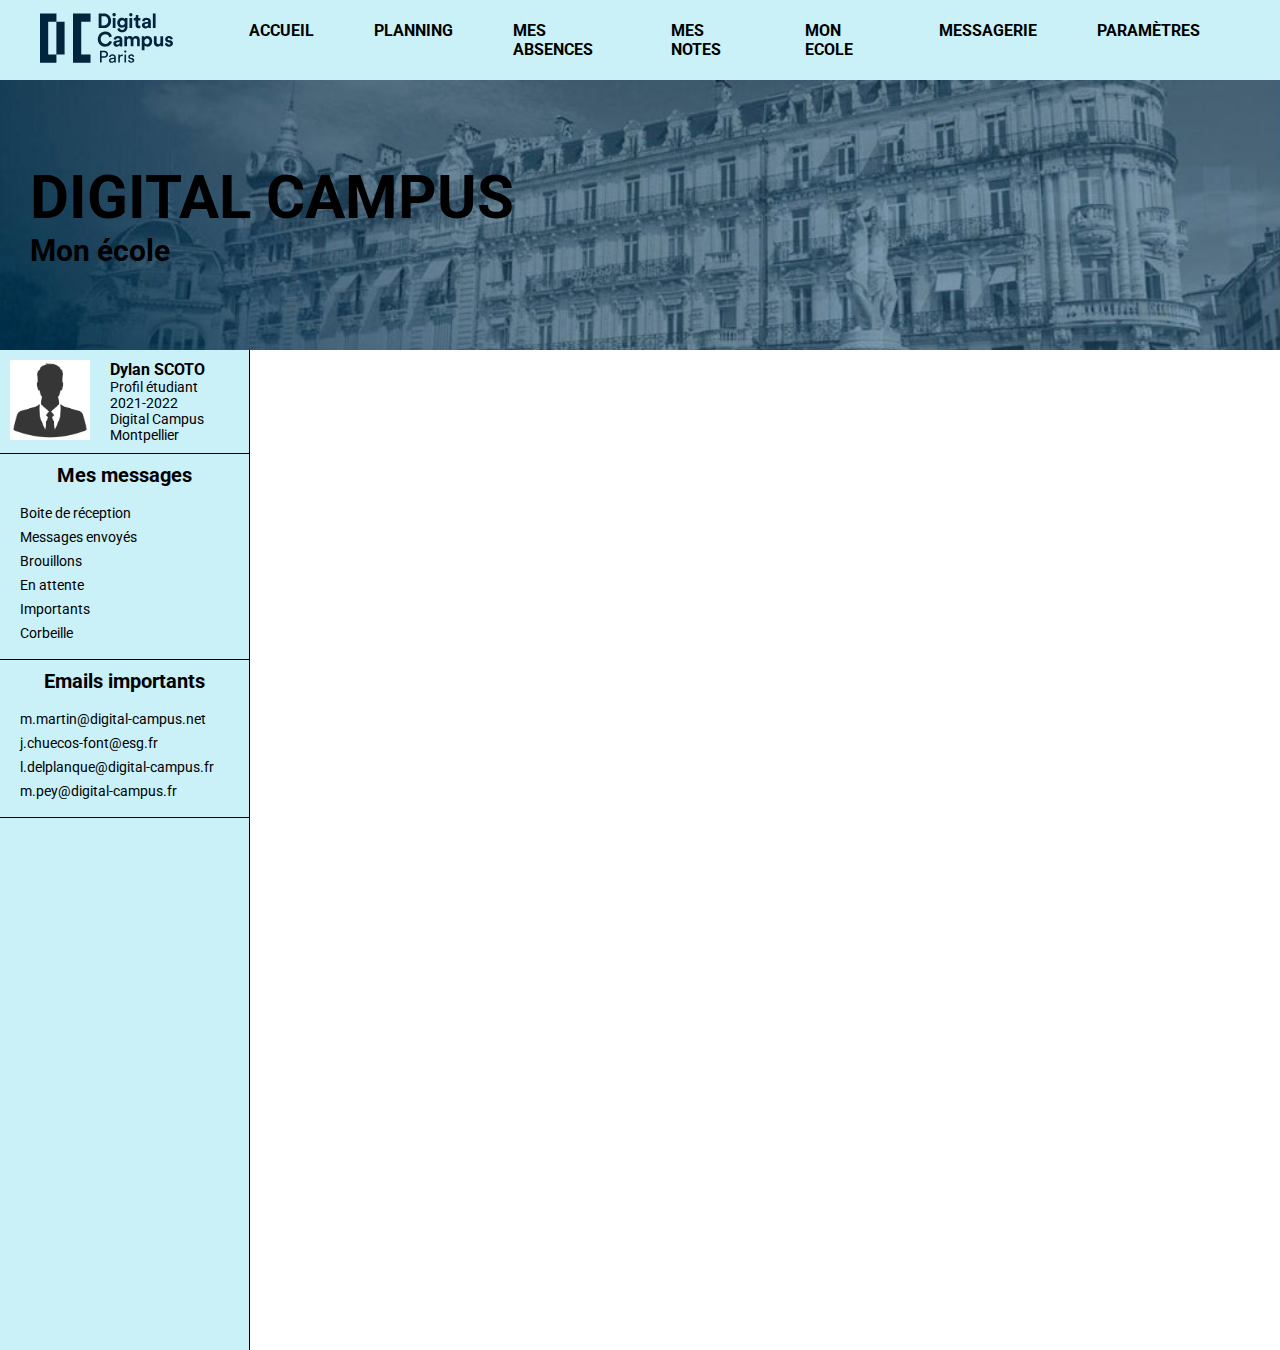
<file: mon ecole/ecole.html>
<!DOCTYPE html>
<html lang="fr">
<head>
    <meta charset="UTF-8">
    <meta http-equiv="X-UA-Compatible" content="IE=edge">
    <meta name="viewport" content="width=device-width, initial-scale=1.0">
    <link rel="stylesheet" href="ecole.css">
    <link rel="preconnect" href="https://fonts.googleapis.com">
    <link rel="preconnect" href="https://fonts.gstatic.com" crossorigin>
    <link href="https://fonts.googleapis.com/css2?family=Bebas+Neue&family=Roboto:ital,wght@0,100;0,300;0,400;0,500;0,700;0,900;1,100;1,300;1,400;1,500;1,700;1,900&display=swap" rel="stylesheet">
    <title>ExtraNet Digital Campus</title>
    <link rel="icon" type="image/png" href="../img/favicon.png" />
</head>
<body>

    <menu>
        <div id="menu-logo">
            <img id="logodc"src="../logo DC.svg" alt="logo digital campus" >
        </div>

        <div id="list-menu">
            <div><a href="../index.html"> Accueil</a></div>
            <div><a href="../planning/planning.html">Planning</a></div>
            <div><a href="../absence/absence.html"> Mes absences</a></div>
            <div><a href="../mes notes/notes.html">Mes Notes</a></div>
            <div><a href="../mon ecole/ecole.html">Mon Ecole</a></div>
            <div><a href="../messagerie/messagerie.html"> Messagerie</a></div>
            <div><a href="../parametre/parametre.html">Paramètres</a></div>
        </div>

    </menu>

    <section id="banner">
        <h1>Digital Campus</h1>
        <h2>Mon école</h2>


    </section>

    <section id="board">
    
        <div id="profil">
            <div id="profil-bloc">
                <div id="profil-picture">
                    <img src="../img/profil pic.webp" alt="profil picture" height="80px">
                </div>
                <div>
                    <h3>Dylan SCOTO</h3>
                    <p>Profil étudiant</p>
                    <p>2021-2022</p>
                    <p>Digital Campus Montpellier</p>
                </div>
            </div>
            <div id="virual-room">
                <div id="titre-room"> 
                    <h3 >Mes messages</h3>
                </div>

                <div id="bloc-matiere">
                    <div>
                        <p>Boite de réception</p>
                    </div>
                    <div>
                        <p>Messages envoyés</p>
                    </div>
                    <div>
                        <p>Brouillons</p>
                    </div>
                    <div>
                        <p>En attente</p>
                    </div>
                    <div>
                        <p>Importants</p>
                    </div>
                    <div>
                        <p>Corbeille</p>
                    </div>
                </div>
            </div>

            <div id="service">
                <div id="titre-service"> 
                    <h3 >Emails importants</h3>
                </div>

                <div id="bloc-service">
                    <div>
                        <p>m.martin@digital-campus.net</p>
                    </div>
                    <div>
                        <p> j.chuecos-font@esg.fr</p>
                    </div>
                    <div>
                        <p>l.delplanque@digital-campus.fr</p>
                    </div>
                    <div>
                        <p>m.pey@digital-campus.fr</p>
                    </div>
                
                </div>
            </div>

        </div>
</file>
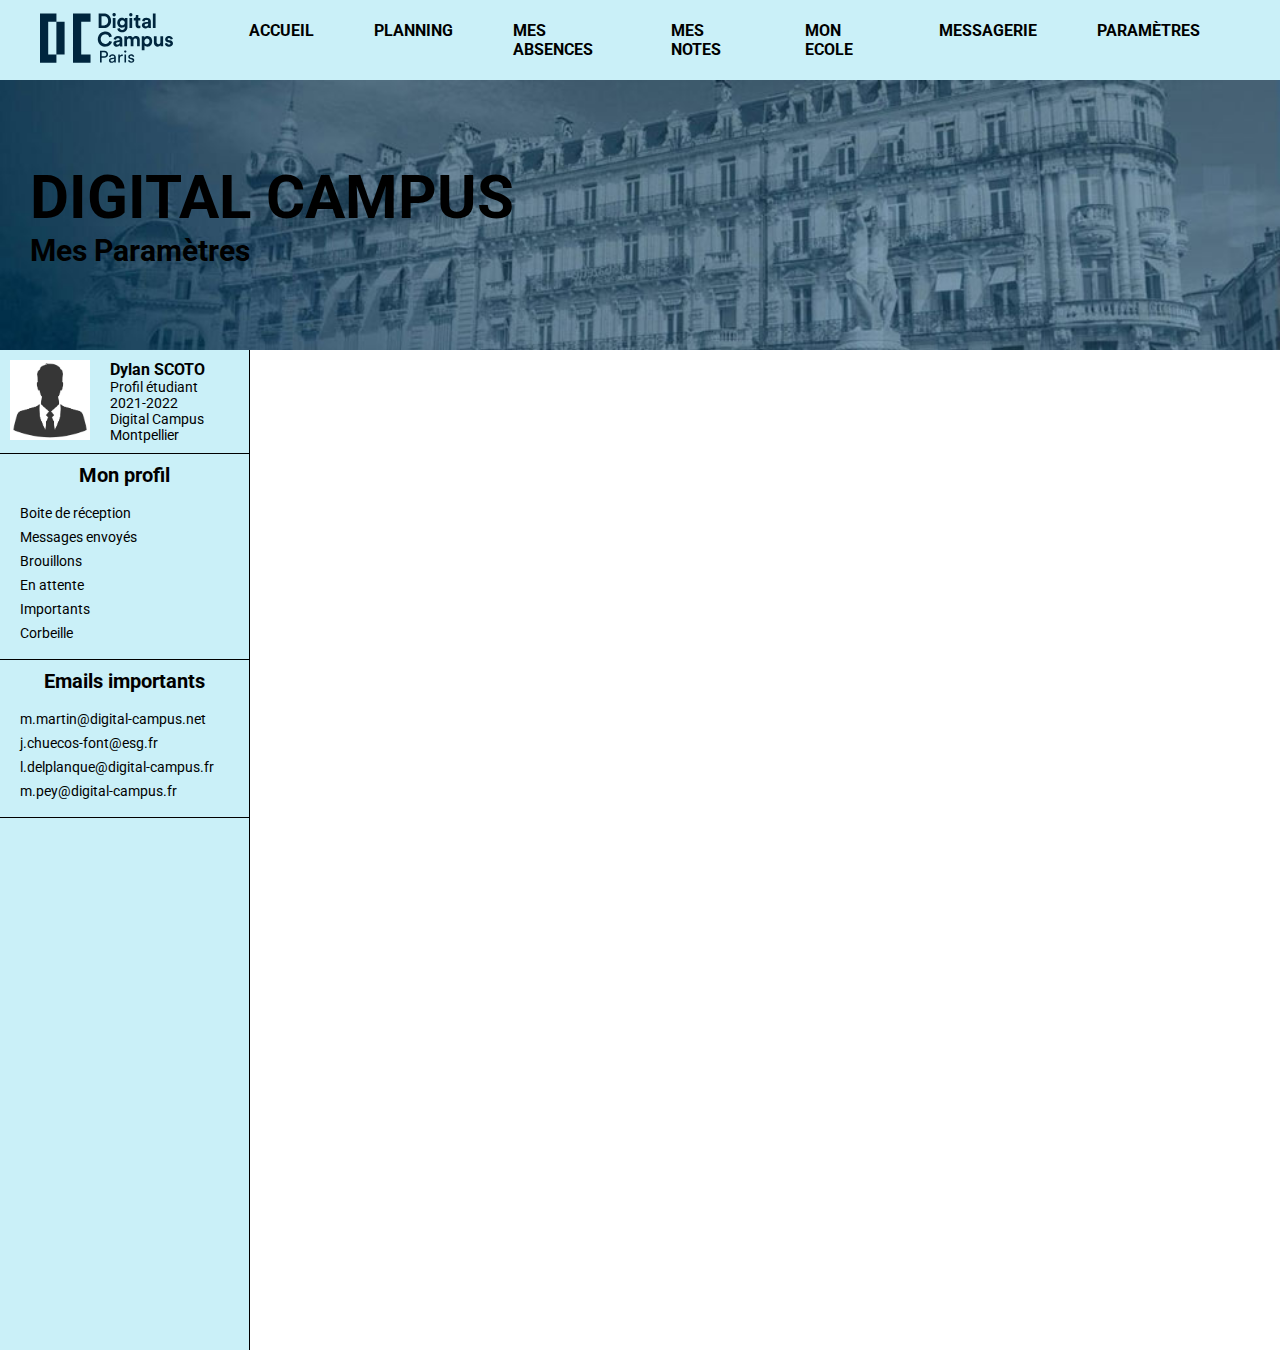
<file: parametre/parametre.html>
<!DOCTYPE html>
<html lang="fr">
<head>
    <meta charset="UTF-8">
    <meta http-equiv="X-UA-Compatible" content="IE=edge">
    <meta name="viewport" content="width=device-width, initial-scale=1.0">
    <link rel="stylesheet" href="parametre.css">
    <link rel="preconnect" href="https://fonts.googleapis.com">
    <link rel="preconnect" href="https://fonts.gstatic.com" crossorigin>
    <link href="https://fonts.googleapis.com/css2?family=Bebas+Neue&family=Roboto:ital,wght@0,100;0,300;0,400;0,500;0,700;0,900;1,100;1,300;1,400;1,500;1,700;1,900&display=swap" rel="stylesheet">
    <title>ExtraNet Digital Campus</title>
    <link rel="icon" type="image/png" href="../img/favicon.png" />
</head>
<body>

    <menu>
        <div id="menu-logo">
            <img id="logodc"src="../logo DC.svg" alt="logo digital campus" >
        </div>

        <div id="list-menu">
            <div><a href="../index.html"> Accueil</a></div>
            <div><a href="../planning/planning.html">Planning</a></div>
            <div><a href="../absence/absence.html"> Mes absences</a></div>
            <div><a href="../mes notes/notes.html">Mes Notes</a></div>
            <div><a href="../mon ecole/ecole.html">Mon Ecole</a></div>
            <div><a href="../messagerie/messagerie.html"> Messagerie</a></div>
            <div><a href="../parametre/parametre.html">Paramètres</a></div>
        </div>

    </menu>

    <section id="banner">
        <h1>Digital Campus</h1>
        <h2>Mes Paramètres</h2>


    </section>

    <section id="board">
    
        <div id="profil">
            <div id="profil-bloc">
                <div id="profil-picture">
                    <img src="../img/profil pic.webp" alt="profil picture" height="80px">
                </div>
                <div>
                    <h3>Dylan SCOTO</h3>
                    <p>Profil étudiant</p>
                    <p>2021-2022</p>
                    <p>Digital Campus Montpellier</p>
                </div>
            </div>
            <div id="virual-room">
                <div id="titre-room"> 
                    <h3 >Mon profil</h3>
                </div>

                <div id="bloc-matiere">
                    <div>
                        <p>Boite de réception</p>
                    </div>
                    <div>
                        <p>Messages envoyés</p>
                    </div>
                    <div>
                        <p>Brouillons</p>
                    </div>
                    <div>
                        <p>En attente</p>
                    </div>
                    <div>
                        <p>Importants</p>
                    </div>
                    <div>
                        <p>Corbeille</p>
                    </div>
                </div>
            </div>

            <div id="service">
                <div id="titre-service"> 
                    <h3 >Emails importants</h3>
                </div>

                <div id="bloc-service">
                    <div>
                        <p>m.martin@digital-campus.net</p>
                    </div>
                    <div>
                        <p> j.chuecos-font@esg.fr</p>
                    </div>
                    <div>
                        <p>l.delplanque@digital-campus.fr</p>
                    </div>
                    <div>
                        <p>m.pey@digital-campus.fr</p>
                    </div>
                
                </div>
            </div>

        </div>
</file>
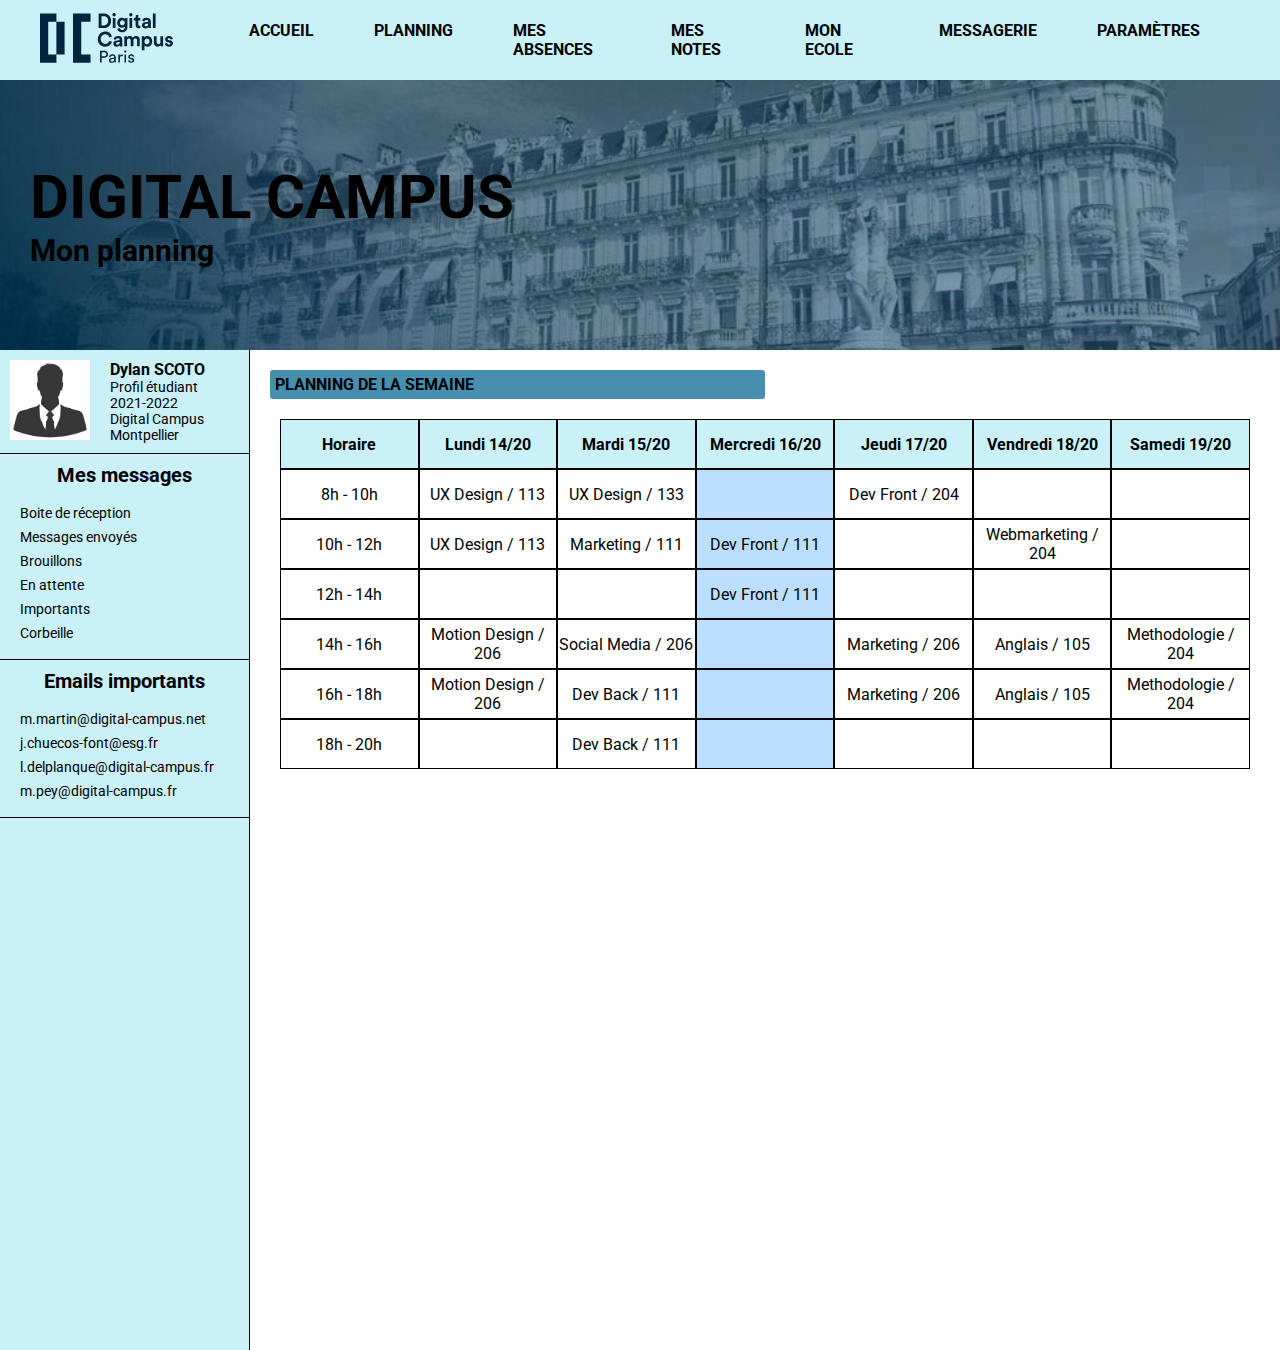
<file: planning/planning.html>
<!DOCTYPE html>
<html lang="fr">
<head>
    <meta charset="UTF-8">
    <meta http-equiv="X-UA-Compatible" content="IE=edge">
    <meta name="viewport" content="width=device-width, initial-scale=1.0">
    <link rel="stylesheet" href="planning.css">
    <link rel="preconnect" href="https://fonts.googleapis.com">
    <link rel="preconnect" href="https://fonts.gstatic.com" crossorigin>
    <link href="https://fonts.googleapis.com/css2?family=Bebas+Neue&family=Roboto:ital,wght@0,100;0,300;0,400;0,500;0,700;0,900;1,100;1,300;1,400;1,500;1,700;1,900&display=swap" rel="stylesheet">
    <title>ExtraNet Digital Campus</title>
    <link rel="icon" type="image/png" href="../img/favicon.png" />
</head>
<body>

    <menu>
        <div id="menu-logo">
            <img id="logodc"src="../logo DC.svg" alt="logo digital campus" >
        </div>

        <div id="list-menu">
            <div><a href="../index.html"> Accueil</a></div>
            <div><a href="../planning/planning.html">Planning</a></div>
            <div><a href="../absence/absence.html"> Mes absences</a></div>
            <div><a href="../mes notes/notes.html">Mes Notes</a></div>
            <div><a href="../mon ecole/ecole.html">Mon Ecole</a></div>
            <div><a href="../messagerie/messagerie.html"> Messagerie</a></div>
            <div><a href="../parametre/parametre.html">Paramètres</a></div>
        </div>

    </menu>

    <section id="banner">
        <h1>Digital Campus</h1>
        <h2>Mon planning</h2>


    </section>

    <section id="board">
    
        <div id="profil">
            <div id="profil-bloc">
                <div id="profil-picture">
                    <img src="../img/profil pic.webp" alt="profil picture" height="80px">
                </div>
                <div>
                    <h3>Dylan SCOTO</h3>
                    <p>Profil étudiant</p>
                    <p>2021-2022</p>
                    <p>Digital Campus Montpellier</p>
                </div>
            </div>
            <div id="virual-room">
                <div id="titre-room"> 
                    <h3 >Mes messages</h3>
                </div>

                <div id="bloc-matiere">
                    <div>
                        <p>Boite de réception</p>
                    </div>
                    <div>
                        <p>Messages envoyés</p>
                    </div>
                    <div>
                        <p>Brouillons</p>
                    </div>
                    <div>
                        <p>En attente</p>
                    </div>
                    <div>
                        <p>Importants</p>
                    </div>
                    <div>
                        <p>Corbeille</p>
                    </div>
                </div>
            </div>

            <div id="service">
                <div id="titre-service"> 
                    <h3 >Emails importants</h3>
                </div>

                <div id="bloc-service">
                    <div>
                        <p>m.martin@digital-campus.net</p>
                    </div>
                    <div>
                        <p> j.chuecos-font@esg.fr</p>
                    </div>
                    <div>
                        <p>l.delplanque@digital-campus.fr</p>
                    </div>
                    <div>
                        <p>m.pey@digital-campus.fr</p>
                    </div>
                
                </div>
            </div>

        </div>

        <div id="general">
                    <div id="sec-pla">
                        <h3>Planning de la semaine</h3>
                    </div>

                    <div id="box-pla">

                        <div class="abs" id="color">
                            <div><p>Horaire</p></div> 
                            <div><p>Lundi 14/20</p></div>
                            <div><p>Mardi 15/20</p></div>
                            <div><p>Mercredi 16/20</p></div>
                            <div><p>Jeudi 17/20</p></div>
                            <div><p>Vendredi 18/20</p></div> 
                            <div><p>Samedi 19/20</p></div>  
                        </div>
                        <div class="abs" >
                            <div><p>8h - 10h</p></div> 
                            <div><p>UX Design / 113</p></div>
                            <div><p>UX Design / 133</p></div>
                            <div class="bg"><p></p></div>
                            <div><p>Dev Front / 204</p></div>
                            <div><p></p></div> 
                            <div><p></p></div>  
                        </div>
                        <div class="abs" >
                            <div><p>10h - 12h</p></div> 
                            <div><p>UX Design / 113</p></div>
                            <div><p>Marketing / 111</p></div>
                            <div class="bg"><p>Dev Front / 111</p></div>
                            <div><p></p></div>
                            <div><p>Webmarketing / 204</p></div> 
                            <div><p></p></div>  
                        </div>
                        <div class="abs">
                            <div><p>12h - 14h</p></div> 
                            <div><p></p></div>
                            <div><p></p></div>
                            <div class="bg"><p>Dev Front / 111</p></div>
                            <div><p></p></div>
                            <div><p></p></div> 
                            <div><p></p></div>  
                        </div>
                        <div class="abs" >
                            <div><p>14h - 16h</p></div> 
                            <div><p>Motion Design / 206</p></div>
                            <div><p>Social Media / 206</p></div>
                            <div class="bg"><p></p></div>
                            <div><p>Marketing / 206</p></div>
                            <div><p>Anglais / 105</p></div> 
                            <div><p>Methodologie / 204</p></div>  
                        </div>
                        <div class="abs" >
                            <div><p>16h - 18h</p></div> 
                            <div><p>Motion Design / 206</p></div>
                            <div><p>Dev Back / 111</p></div>
                            <div class="bg"><p></p></div>
                            <div><p>Marketing / 206</p></div>
                            <div><p>Anglais / 105</p></div> 
                            <div><p>Methodologie / 204</p></div>  
                        </div>
                        <div class="abs">
                            <div><p>18h - 20h</p></div> 
                            <div><p></p></div>
                            <div><p>Dev Back / 111</p></div>
                            <div class="bg"><p></p></div>
                            <div><p></p></div>
                            <div><p></p></div> 
                            <div><p></p></div>  
                        </div>
                        
                    </div>

        </div>
        
    </section>
</body>
</file>
<file: style.css>
*{
    margin: 0;
    font-family: 'Roboto', sans-serif;
    box-sizing: border-box;
   
}

body{
    background-color: #e2fdff;
}

:root{
     font-size: 0.625rem;
}

::-webkit-scrollbar {
    display: none;
}

a:hover, a:visited, a:link, a:active
{
    text-decoration: none;
    color: black;
}

menu {
    background-color: #CAF0F8;
    height: 80px;
    max-width: 100vw;
    display: flex;
    flex-direction: row;    
    align-items: center;
    justify-content: space-between;
    font-size: 1.6rem;
}

#menu-logo{
    width: 15%;
}

#logodc{
    height: 50px;
}

#list-menu{
    display: flex;
    flex-direction: row;
    justify-content: flex-end;
    width: 85%;
    margin-right: 50px;
    text-transform: uppercase;
    font-weight: bold;
}

#list-menu > div:hover{
    text-decoration: underline;
}

#list-menu > div {
    margin: 0 30px;
}

/*------------*/

#banner{
    background-image: url("img/back1.jpg");
    background-size: cover;
    height: 30vh;
    display: flex;
    flex-direction: column;
    justify-content: center;
   
    padding: 30px;
}
h1{
    font-weight: bolder;
    font-size: 6rem;
    text-transform: uppercase;

}

h2{
    font-size: 3rem;
}

/*---------------------------BOARD---------------------------------------*/

#board{
    display: flex;
    flex-direction: row;
    height: 1000px;
}

#profil{
    width: 13%;
    min-width: 250px;
    background-color: #CAF0F8;
}

#general{
    width: 87%;

}

/*------------------------------------profil-general-----------------------------------*/

#profil{
    display: flex;
    flex-direction: column;
    border-right: solid 1px black;
}

/*-------profil----------*/
#profil-bloc{
    display: flex;
    flex-direction: row;
    padding: 10px;
    font-size: 1.4rem;
    border-bottom: solid 1px black;
}

#profil-picture{
    margin-right: 20px;
  
}

/*----------cour--------*/

#virual-room{
    display: flex;
    flex-direction: column;
    border-bottom: solid 1px black;
    padding-bottom: 10px;
}

#titre-room{
    display: flex;
    justify-content: center;
    font-size: 1.7rem;
    margin-top: 10px;

}

#bloc-matiere{
    margin-top: 10px;
}

#bloc-matiere > div{
    margin: 8px 0;
    font-size: 1.4rem;
    padding-left: 20px;
}

#bloc-matiere > div:hover, #bloc-service > div:hover, .folder-box:hover{
    text-decoration: underline;
    font-weight: bold;
}

/*-------Service--------*/

#service{
    display: flex;
    flex-direction: column;
    border-bottom: solid 1px black;
    padding-bottom: 10px;
}

#titre-service{
    display: flex;
    justify-content: center;
    font-size: 1.7rem;
    margin-top: 10px;

}

#bloc-service{
    margin-top: 10px;
}

#bloc-service > div{
    margin: 8px 0;
    font-size: 1.4rem;
    padding-left: 20px;
}

/*----------------------------GENERAL------------------------*/

#general{
    background-color: #e2fdff;
}

#section-1, #section-2, #section-3, #section-4{
    width: 100%;
}

#section-1{
    background-color: #e2fdff;
    height: 25%;
}

#section-2{
    background-color: #e2fdff;
    height: 20%;
}

#section-3{
    background-color: #e2fdff;
    height: 50%;
}



/*----------section 1---------*/
#section-1{
   padding: 10px;
   border-bottom: 1px solid black;
}

#sec1-title{
    background-color: #468faf;
    font-size: 1.4rem;
    padding: 5px;
    width: 50%;
    text-transform: uppercase;
    border-radius: 3px;
}

#test{
    display: flex;
    flex-direction: row;
    height: 80%;
    margin: 10px;
    overflow: hidden;
}
#test > div{
    min-width: 300px;
    max-width: 300px;
    background-color: #a9d6e5;
    margin: 0 10px;
    height: 100%; 
    font-size: 1.6rem;
    border-radius: 5px;
    padding: 10px;
    border: black 1px solid;
    overflow-y: scroll;
}

.box-stage > h4{
   margin: 3px 0;
   text-align: center;
}
.txt-offre{
    font-size: 1.4rem;
}

.p-offre{
    font-size: 1.3rem;
}

hr{
    border: 1px solid black;
    width: 50%;
    margin: 3px 0;
}

/*----------section 2---------*/

#section-2{
    padding: 10px;
    border-bottom: 1px solid black;
 }
 
 #sec2-title{
     background-color: #468faf;
     font-size: 1.4rem;
     padding: 5px;
     width: 50%;
     text-transform: uppercase;
     border-radius: 3px;
 }

 .folder-box{
    display: flex;
    flex-direction: column;
    align-items: center;
    margin: 30px 20px;
    
 }

 #bloc-doc{
     display: flex;
     flex-direction: row;
     font-size: 1.3rem;
 }

 /*----------section 3----------*/

#section-3{
    display: flex;
    flex-direction: row;
}

#absence{
    width: 70%;
    height: 100%;
    margin-right: 10px;
    border-right: 1px solid black;
    overflow: scroll;
}

#actu{
    width: 30%;
    height: 100%;
    display: flex;
    flex-direction: column;

}

#section-4{
    padding: 10px;
    border-bottom: 1px solid black;
 }
 
 #sec4-title{
     background-color: #468faf;
     font-size: 1.4rem;
     padding: 5px;
     width: 50%;
     text-transform: uppercase;
     border-radius: 3px;
 }


 #section-3{
    padding: 10px;
    border-bottom: 1px solid black;
    
 }
 
 #sec3-title{
    margin: 10px 0 20px 0;
     background-color: #468faf;
     font-size: 1.4rem;
     padding: 5px;
     width: 50%;
     text-transform: uppercase;
     border-radius: 3px;
 }

 .abs{
     display: flex;
     flex-direction: row;
     width: 100%;
     margin: 10px 0;
 }
 .abs > div{
     border: black 1px solid;
     width: 25%;
     text-align: center;
     padding: 10px 0;
     font-size: 1.5rem;
     margin: 0 2px;

 }

 #color{
     background-color: #CAF0F8;
     margin-bottom: 10px;
     margin-top: 10px;
     font-weight: bold;

 }

 #box-abs{
     margin: 10px 20px;

 }

 #box-actu{
    margin: 10px; 
    background: url("img/actu.png") no-repeat;
     height: 80%;
     background-size: contain;
 }

 #sec3-title2{
    margin: 30px 0;
    background-color: #468faf;
    font-size: 1.4rem;
    padding: 5px;
    width: 50%;
    text-transform: uppercase;
    border-radius: 3px;
}

#box-pla{
    margin: 10px 10px;
    border: black 1px solid;
   
}

#box-pla > div > div{
    margin: 0;
    padding: 15px 10px;
   
}

#box-pla > div{
    margin: 0;
   
}


@media (max-width: 1024px) { 
    #absence {
        border-right: 0px solid black;
    }
    #list-menu{
        font-size: 1.1rem;
        padding: 0 10px;
        margin: 0;
    }

    #bloc-doc{
       overflow-x: scroll;
    }

    #list-menu > div {
        margin: 0 10px;
    }

    #menu-logo{
        display: none;
    }

    menu{
        padding: 0;
        display: flex;
        align-items: center;
        justify-content: center;
    }

    #section-3{
        flex-direction: column;
    }
    #test{
        overflow-x: scroll;
    }

    #absence{
        width: 100%;
    }

    #profil{
        display: none;
    }

    #general {
        width: 100%;
    }
    .abs > div {

        min-width: 100px;

    }
    #actu{
        width: 100%;
    }

    #actu {
        display: none;
    }

    #section-3 {
        
        border-bottom: 0px solid black;
    }

    .folder-box > div{
        text-align: center;
    }

  
 }

 @media (max-width: 767px) { 
    #profil{
        display: none;
    }

    #general{
        width: 100%;
    }
    .abs > div {

        min-width: 100px;

    }

    #sec1-title, #sec2-title, #sec3-title, #sec4-title, #sec3-title2 {

        width: 90%;

    }

    #box-pla {
        border: black 0px solid;
    }

    .abs > div {
    
        font-size: 1.2rem;
    }

    #color {
        background-color: #e2fdff;
        margin-bottom: 10px;
        margin-top: 10px;
    }


 }

 @media (max-width: 425px) { 

    #list-menu{
        font-size: 0.8rem;
    }

    #board{
        display: flex;
        flex-direction: column;
        height: 80vh;
    }

    #profil{
        width: 100%;
        min-width: 250px;
        background-color: #CAF0F8;
    }
    
    #general{
        width: 100%;
        margin: 0;
    
    }


    #list-menu{
        flex-direction: column;
        align-items: center;
        font-size: 1.3rem;
        
    }

    menu{
        height: 200px;
        display: flex;
        align-items: center;
        justify-content: center;
    }
    
    #list-menu > div{
        margin: 5px 0;

    }

    #section-2 {
        height: 15%;
    }


    
   
 }
</file>
<file: absence/absence.css>
*{
    margin: 0;
    font-family: 'Roboto', sans-serif;
    box-sizing: border-box;
   
}

:root{
     font-size: 0.625rem;
}

a:hover, a:visited, a:link, a:active
{
    text-decoration: none;
    color: black;
}

::-webkit-scrollbar {
    display: none;
}

menu {
    background-color: #CAF0F8;
    height: 80px;
    max-width: 100vw;
    display: flex;
    flex-direction: row;    
    align-items: center;
    justify-content: space-between;
    font-size: 1.6rem;
}

#menu-logo{
    width: 15%;
}

#logodc{
    height: 50px;
}

#list-menu{
    display: flex;
    flex-direction: row;
    justify-content: flex-end;
    width: 85%;
    margin-right: 50px;
    text-transform: uppercase;
    font-weight: bold;
}

#list-menu > div:hover{
    text-decoration: underline;
}

#list-menu > div {
    margin: 0 30px;
}

/*------------*/

#banner{
    background-image: url("../img/back1.jpg");
    background-size: cover;
    height: 30vh;
    display: flex;
    flex-direction: column;
    justify-content: center;
   
    padding: 30px;
}
h1{
    font-weight: bolder;
    font-size: 6rem;
    text-transform: uppercase;

}

h2{
    font-size: 3rem;
}

/*---------------------------BOARD---------------------------------------*/

#board{
    display: flex;
    flex-direction: row;
    height: 80vh;
}

#profil{
    width: 13%;
    min-width: 250px;
    background-color: #CAF0F8;
}

#general{
    width: 87%;

}

/*------------------------------------profil-general-----------------------------------*/

#profil{
    display: flex;
    flex-direction: column;
    border-right: solid 1px black;
}

/*-------profil----------*/
#profil-bloc{
    display: flex;
    flex-direction: row;
    padding: 10px;
    font-size: 1.4rem;
    border-bottom: solid 1px black;
}

#profil-picture{
    margin-right: 20px;
  
}

/*----------cour--------*/

#virual-room{
    display: flex;
    flex-direction: column;
    border-bottom: solid 1px black;
    padding-bottom: 10px;
}

#titre-room{
    display: flex;
    justify-content: center;
    font-size: 1.7rem;
    margin-top: 10px;

}

#bloc-matiere{
    margin-top: 10px;
}

#bloc-matiere > div{
    margin: 8px 0;
    font-size: 1.4rem;
    padding-left: 20px;
}

/*-------Service--------*/

#service{
    display: flex;
    flex-direction: column;
    border-bottom: solid 1px black;
    padding-bottom: 10px;
}

#titre-service{
    display: flex;
    justify-content: center;
    font-size: 1.7rem;
    margin-top: 10px;

}

#bloc-service{
    margin-top: 10px;
}

#bloc-service > div{
    margin: 8px 0;
    font-size: 1.4rem;
    padding-left: 20px;
}

/*------------------------*/

#sec1-absences{
    background-color: #468faf;
    font-size: 1.4rem;
    padding: 5px;
    width: 50%;
    text-transform: uppercase;
    border-radius: 3px;
    margin-top: 20px;
    margin-left: 20px;
}
#bloc-abs{
    display: flex;
    flex-direction: column;
    width: 90%;
    margin: 20px;
}
.abs{
    display: flex;
    flex-direction: row;
    margin-top: 10px;
}

.abs > div{
    border: black 1px solid;
    padding: 5px; 
    min-width: 70px;
    font-size: 1.6rem;
    width: 20%;
    padding-left: 15px;
}

#color{
    background-color: #ade8f4;
    font-weight: bold;
    text-align: center;
   
}

#color >div:hover{
    background-color: #ade8f4;
    
   
}

.abs>div:hover{
    background-color: lightcyan;
    
   
}


/*--------media---------*/

@media (max-width: 1024px) { 
    #list-menu{
        font-size: 1.2rem;
        padding: 0 10px;
        margin: 0;
    }

    #list-menu > div {
        margin: 0 10px;
    }

    #menu-logo{
        display: none;
    }

    menu{
        padding: 0;
        display: flex;
        align-items: center;
        justify-content: center;
    }

    .abs > div{
        font-size: 1rem;
        text-align: center;
    }


  
 }

 @media (max-width: 767px) { 
    #profil{
        display: none;
    }

    #general{
        width: 100%;
    }


 }

 @media (max-width: 425px) { 

    #list-menu{
        font-size: 0.8rem;
    }

    #board{
        display: flex;
        flex-direction: column;
        height: 80vh;
    }

    #profil{
        width: 100%;
        min-width: 250px;
        background-color: #CAF0F8;
    }
    
    #general{
        width: 100%;
        margin: 0;
    
    }

    #board {
        height: 50vh;
    }


    #list-menu{
        flex-direction: column;
        align-items: center;
        font-size: 1.3rem;
        
    }

    menu{
        height: 200px;
        display: flex;
        align-items: center;
        justify-content: center;
    }
    
    #list-menu > div{
        margin: 5px 0;

    }
    
   
 }
</file>
<file: mes notes/notes.css>
*{
    margin: 0;
    font-family: 'Roboto', sans-serif;
    box-sizing: border-box;
   
}

:root{
     font-size: 0.625rem;
}

a:hover, a:visited, a:link, a:active
{
    text-decoration: none;
    color: black;
}

::-webkit-scrollbar {
    display: none;
}

menu {
    background-color: #CAF0F8;
    height: 80px;
    max-width: 100vw;
    display: flex;
    flex-direction: row;    
    align-items: center;
    justify-content: space-between;
    font-size: 1.6rem;
}

#menu-logo{
    width: 15%;
}

#logodc{
    height: 50px;
}

#list-menu{
    display: flex;
    flex-direction: row;
    justify-content: flex-end;
    width: 85%;
    margin-right: 50px;
    text-transform: uppercase;
    font-weight: bold;
}

#list-menu > div:hover{
    text-decoration: underline;
}

#list-menu > div {
    margin: 0 30px;
}

/*------------*/

#banner{
    background-image: url("../img/back1.jpg");
    background-size: cover;
    height: 30vh;
    display: flex;
    flex-direction: column;
    justify-content: center;
   
    padding: 30px;
}
h1{
    font-weight: bolder;
    font-size: 6rem;
    text-transform: uppercase;

}

h2{
    font-size: 3rem;
}

/*---------------------------BOARD---------------------------------------*/

#board{
    display: flex;
    flex-direction: row;
    height: 80vh;
}

#profil{
    width: 13%;
    min-width: 250px;
    background-color: #CAF0F8;
}

#general{
    width: 87%;

}

/*------------------------------------profil-general-----------------------------------*/

#profil{
    display: flex;
    flex-direction: column;
    border-right: solid 1px black;
}

/*-------profil----------*/
#profil-bloc{
    display: flex;
    flex-direction: row;
    padding: 10px;
    font-size: 1.4rem;
    border-bottom: solid 1px black;
}

#profil-picture{
    margin-right: 20px;
  
}

/*----------cour--------*/

#virual-room{
    display: flex;
    flex-direction: column;
    border-bottom: solid 1px black;
    padding-bottom: 10px;
}

#titre-room{
    display: flex;
    justify-content: center;
    font-size: 1.7rem;
    margin-top: 10px;

}

#bloc-matiere{
    margin-top: 10px;
}

#bloc-matiere > div{
    margin: 8px 0;
    font-size: 1.4rem;
    padding-left: 20px;
}

/*-------Service--------*/

#service{
    display: flex;
    flex-direction: column;
    border-bottom: solid 1px black;
    padding-bottom: 10px;
}

#titre-service{
    display: flex;
    justify-content: center;
    font-size: 1.7rem;
    margin-top: 10px;

}

#bloc-service{
    margin-top: 10px;
}

#bloc-service > div{
    margin: 8px 0;
    font-size: 1.4rem;
    padding-left: 20px;
}

/*------------------------*/

#section-note{
    padding: 30px ;

 }
 
 #sec1-note{
     background-color: #468faf;
     font-size: 1.4rem;
     padding: 5px;
     width: 50%;
     text-transform: uppercase;
     border-radius: 3px;
 }

 #bloc-note{
     display: flex;
     flex-direction: column;
     width: 80%;
     margin-top: 20px;
 }

 .div-note{
     display: flex;
     flex-direction: row;
     width: 100%;
 }

 .div-note > div{
    border: black 1px solid;
    
    padding: 10px 5px;
    font-size: 1.6rem;
    width: 10%;
    text-align: center;

}

.div-note > div:first-child {
    width: 25%;
    text-align: left;
}

.div-note > div:nth-child(2) {
   width: 25%;
   text-align: left;
}

.color{
    background-color: #ade8f4;
    text-align: center;
    font-weight: bold;
}



.div-note > div:hover{
    background-color: #CAF0F8;
    font-weight: bold;

}
#hover > div:hover{
    background-color: #ade8f4;
    font-weight: bold;
}
/*--------media---------*/

@media (max-width: 1024px) { 
    #list-menu{
        font-size: 1.2rem;
        padding: 0 10px;
        margin: 0;
    }

    .div-note > div{
        overflow: hidden;
    
    }

    #list-menu > div {
        margin: 0 10px;
    }

    #menu-logo{
        display: none;
    }

    menu{
        padding: 0;
        display: flex;
        align-items: center;
        justify-content: center;
    }

    #bloc-note{
        width: 100%;
    }

  
 }

 @media (max-width: 767px) { 
    #profil{
        display: none;
    }

    #general{
        width: 100%;
    }
    .div-note > div{
        font-size: 1rem;
    }
 }

 @media (max-width: 425px) { 

    .div-note > div{
        width: 12%;
        overflow: hidden;
    
    }
    
    .div-note > div:first-child {
        width: 20%;
    }
    
    .div-note > div:nth-child(2) {
       width: 20%;
    }

    #list-menu{
        font-size: 0.8rem;
    }

    #board{
        display: flex;
        flex-direction: column;
        height: 80vh;
    }

    #profil{
        width: 100%;
        min-width: 250px;
        background-color: #CAF0F8;
    }
    
    #general{
        width: 100%;
        margin: 0;
    
    }


    #list-menu{
        flex-direction: column;
        align-items: center;
        font-size: 1.3rem;
        
    }

    menu{
        height: 200px;
        display: flex;
        align-items: center;
        justify-content: center;
    }
    
    #list-menu > div{
        margin: 5px 0;

    }
    
   
 }
</file>
<file: messagerie/messagerie.css>
a:link, a:visited,  a:hover, a:active {
    text-decoration: none;
    color: black;
  }
  

*{
    margin: 0;
    font-family: 'Roboto', sans-serif;
    box-sizing: border-box;
   
}

:root{
     font-size: 0.625rem;
}

::-webkit-scrollbar {
    display: none;
}

menu {
    background-color: #CAF0F8;
    height: 80px;
    max-width: 100vw;
    display: flex;
    flex-direction: row;    
    align-items: center;
    justify-content: space-between;
    font-size: 1.6rem;
}

#menu-logo{
    width: 15%;
}

#logodc{
    height: 50px;
}

#list-menu{
    display: flex;
    flex-direction: row;
    justify-content: flex-end;
    width: 85%;
    margin-right: 50px;
    text-transform: uppercase;
    font-weight: bold;
}

#list-menu > div:hover{
    text-decoration: underline;
}

#list-menu > div {
    margin: 0 30px;
}

/*------------*/

#banner{
    background-image: url("../img/back1.jpg");
    background-size: cover;
    height: 30vh;
    display: flex;
    flex-direction: column;
    justify-content: center;
   
    padding: 30px;
}
h1{
    font-weight: bolder;
    font-size: 6rem;
    text-transform: uppercase;

}

h2{
    font-size: 3rem;
}

/*---------------------------BOARD---------------------------------------*/

#board{
    display: flex;
    flex-direction: row;
    height: 80vh;
}

#profil{
    width: 13%;
    min-width: 250px;
    background-color: #CAF0F8;
}

#general{
    width: 87%;

}

/*------------------------------------profil-general-----------------------------------*/

#profil{
    display: flex;
    flex-direction: column;
    border-right: solid 1px black;
}

/*-------profil----------*/
#profil-bloc{
    display: flex;
    flex-direction: row;
    padding: 10px;
    font-size: 1.4rem;
    border-bottom: solid 1px black;
}

#profil-picture{
    margin-right: 20px;
  
}

/*----------cour--------*/

#virual-room{
    display: flex;
    flex-direction: column;
    border-bottom: solid 1px black;
    padding-bottom: 10px;
}

#titre-room{
    display: flex;
    justify-content: center;
    font-size: 1.7rem;
    margin-top: 10px;

}

#bloc-matiere{
    margin-top: 10px;
}

#bloc-matiere > div{
    margin: 8px 0;
    font-size: 1.4rem;
    padding-left: 20px;
}

/*-------Service--------*/

#service{
    display: flex;
    flex-direction: column;
    border-bottom: solid 1px black;
    padding-bottom: 10px;
}

#titre-service{
    display: flex;
    justify-content: center;
    font-size: 1.7rem;
    margin-top: 10px;

}

#bloc-service{
    margin-top: 10px;
}

#bloc-service > div{
    margin: 8px 0;
    font-size: 1.4rem;
    padding-left: 20px;
}

#general{
    margin: 30px;
    width: 100%;
 
    
}



#mail1msg, #mail2msg, #mail3msg, #mail4msg, #mail5msg, #mail6msg, #mail7msg, #mail8msg, #mail9msg, #mail10msg{

    width: 100%;
    display: none;
    border: black 1px solid;
    font-size: 1.3rem;
    padding: 10px;
    background-color: #e2fdff;
}

#mail1, #mail2, #mail3, #mail4, #mail5, #mail6, #mail7, #mail8, #mail9, #mail10{
    display: flex;
    flex-direction: row;
    justify-content: space-around;
    border: black 1px solid;
    width: 100%;
    font-size: 1.5rem;
    background-color: #CAF0F8;
 
}

#mail1:hover, #mail2:hover, #mail3:hover, #mail4:hover, #mail5:hover, #mail6:hover, #mail7:hover, #mail8:hover, #mail9:hover, #mail10:hover{
    background-color: #2c7da0;
}
 


#mail1 > div, #mail2 > div, #mail3 > div, #mail4 > div, #mail5 > div, #mail6 > div, #mail7 > div, #mail8 > div, #mail9 > div, #mail10 > div{
    padding: 5px;
}

.object{
    width: 20%;
    text-align: left;
    margin: 0 15px;
     border-right: 1px solid black;
    overflow: hidden;
}

.mail-texte{
    width: 70%;
    
    text-align: center;
    overflow: hidden;
    height: 20px;
}

.date{
    width: 10%;
    text-align: end;
    margin: 0 15px;
    border-left: 1px solid black;
    overflow: hidden;
}

/*-----------media----------------*/

@media (max-width: 1024px) { 
    #list-menu{
        font-size: 1.2rem;
        padding: 0 10px;
        margin: 0;
    }

    #list-menu > div {
        margin: 0 10px;
    }

    .object{
        width: 10%;
      
    }

    #mail1, #mail2, #mail3, #mail4, #mail5, #mail6, #mail7, #mail8, #mail9, #mail10{
        font-size: 1rem;
       }
    #menu-logo{
        display: none;
    }

    menu{
        padding: 0;
        display: flex;
        align-items: center;
        justify-content: center;
    }

  
 }

 @media (max-width: 425px) { 
    #list-menu{
        font-size: 0.8rem;
    }

    #board{
        display: flex;
        flex-direction: column;
        height: 80vh;
    }

    #profil{
        width: 100%;
        min-width: 250px;
        background-color: #CAF0F8;
    }
    
    #general{
        width: 100%;
        margin: 0;
    
    }

    .object{

        margin: 0;

    }
    
    .date{
 
        margin: 0;

    }
    #mail1 > div, #mail2 > div, #mail3 > div, #mail4 > div, #mail5 > div, #mail6 > div, #mail7 > div, #mail8 > div, #mail9 > div, #mail10 > div{
        padding: 0px;
    }

    #list-menu{
        flex-direction: column;
        align-items: center;
        font-size: 1.3rem;
        
    }

    menu{
        height: 200px;
        display: flex;
        align-items: center;
        justify-content: center;
    }
    
    #list-menu > div{
        margin: 5px 0;

    }
    
   
 }
</file>
<file: mon ecole/ecole.css>
*{
    margin: 0;
    font-family: 'Roboto', sans-serif;
    box-sizing: border-box;
   
}

:root{
     font-size: 0.625rem;
}

::-webkit-scrollbar {
    display: none;
}

a:hover, a:visited, a:link, a:active
{
    text-decoration: none;
    color: black;
}


menu {
    background-color: #CAF0F8;
    height: 80px;
    max-width: 100vw;
    display: flex;
    flex-direction: row;    
    align-items: center;
    justify-content: space-between;
    font-size: 1.6rem;
}

#menu-logo{
    width: 15%;
}

#logodc{
    height: 50px;
}

#list-menu{
    display: flex;
    flex-direction: row;
    justify-content: flex-end;
    width: 85%;
    margin-right: 50px;
    text-transform: uppercase;
    font-weight: bold;
}

#list-menu > div:hover{
    text-decoration: underline;
}

#list-menu > div {
    margin: 0 30px;
}

/*------------*/

#banner{
    background-image: url("../img/back1.jpg");
    background-size: cover;
    height: 30vh;
    display: flex;
    flex-direction: column;
    justify-content: center;
   
    padding: 30px;
}
h1{
    font-weight: bolder;
    font-size: 6rem;
    text-transform: uppercase;

}

h2{
    font-size: 3rem;
}

/*---------------------------BOARD---------------------------------------*/

#board{
    display: flex;
    flex-direction: row;
    height: 1000px;
}

#profil{
    width: 13%;
    min-width: 250px;
    background-color: #CAF0F8;
}

#general{
    width: 87%;

}

/*------------------------------------profil-general-----------------------------------*/

#profil{
    display: flex;
    flex-direction: column;
    border-right: solid 1px black;
}

/*-------profil----------*/
#profil-bloc{
    display: flex;
    flex-direction: row;
    padding: 10px;
    font-size: 1.4rem;
    border-bottom: solid 1px black;
}

#profil-picture{
    margin-right: 20px;
  
}

/*----------cour--------*/

#virual-room{
    display: flex;
    flex-direction: column;
    border-bottom: solid 1px black;
    padding-bottom: 10px;
}

#titre-room{
    display: flex;
    justify-content: center;
    font-size: 1.7rem;
    margin-top: 10px;

}

#bloc-matiere{
    margin-top: 10px;
}

#bloc-matiere > div{
    margin: 8px 0;
    font-size: 1.4rem;
    padding-left: 20px;
}

/*-------Service--------*/

#service{
    display: flex;
    flex-direction: column;
    border-bottom: solid 1px black;
    padding-bottom: 10px;
}

#titre-service{
    display: flex;
    justify-content: center;
    font-size: 1.7rem;
    margin-top: 10px;

}

#bloc-service{
    margin-top: 10px;
}

#bloc-service > div{
    margin: 8px 0;
    font-size: 1.4rem;
    padding-left: 20px;
}
</file>
<file: parametre/parametre.css>
*{
    margin: 0;
    font-family: 'Roboto', sans-serif;
    box-sizing: border-box;
   
}

a:hover, a:visited, a:link, a:active
{
    text-decoration: none;
    color: black;
}


:root{
     font-size: 0.625rem;
}

::-webkit-scrollbar {
    display: none;
}

menu {
    background-color: #CAF0F8;
    height: 80px;
    max-width: 100vw;
    display: flex;
    flex-direction: row;    
    align-items: center;
    justify-content: space-between;
    font-size: 1.6rem;
}

#menu-logo{
    width: 15%;
}

#logodc{
    height: 50px;
}

#list-menu{
    display: flex;
    flex-direction: row;
    justify-content: flex-end;
    width: 85%;
    margin-right: 50px;
    text-transform: uppercase;
    font-weight: bold;
}

#list-menu > div:hover{
    text-decoration: underline;
}

#list-menu > div {
    margin: 0 30px;
}

/*------------*/

#banner{
    background-image: url("../img/back1.jpg");
    background-size: cover;
    height: 30vh;
    display: flex;
    flex-direction: column;
    justify-content: center;
   
    padding: 30px;
}
h1{
    font-weight: bolder;
    font-size: 6rem;
    text-transform: uppercase;

}

h2{
    font-size: 3rem;
}

/*---------------------------BOARD---------------------------------------*/

#board{
    display: flex;
    flex-direction: row;
    height: 1000px;
}

#profil{
    width: 13%;
    min-width: 250px;
    background-color: #CAF0F8;
}

#general{
    width: 87%;

}

/*------------------------------------profil-general-----------------------------------*/

#profil{
    display: flex;
    flex-direction: column;
    border-right: solid 1px black;
}

/*-------profil----------*/
#profil-bloc{
    display: flex;
    flex-direction: row;
    padding: 10px;
    font-size: 1.4rem;
    border-bottom: solid 1px black;
}

#profil-picture{
    margin-right: 20px;
  
}

/*----------cour--------*/

#virual-room{
    display: flex;
    flex-direction: column;
    border-bottom: solid 1px black;
    padding-bottom: 10px;
}

#titre-room{
    display: flex;
    justify-content: center;
    font-size: 1.7rem;
    margin-top: 10px;

}

#bloc-matiere{
    margin-top: 10px;
}

#bloc-matiere > div{
    margin: 8px 0;
    font-size: 1.4rem;
    padding-left: 20px;
}

/*-------Service--------*/

#service{
    display: flex;
    flex-direction: column;
    border-bottom: solid 1px black;
    padding-bottom: 10px;
}

#titre-service{
    display: flex;
    justify-content: center;
    font-size: 1.7rem;
    margin-top: 10px;

}

#bloc-service{
    margin-top: 10px;
}

#bloc-service > div{
    margin: 8px 0;
    font-size: 1.4rem;
    padding-left: 20px;
}
</file>
<file: planning/planning.css>
*{
    margin: 0;
    font-family: 'Roboto', sans-serif;
    box-sizing: border-box;
   
}

:root{
     font-size: 0.625rem;
}

::-webkit-scrollbar {
    display: none;
}

a:hover, a:visited, a:link, a:active
{
    text-decoration: none;
    color: black;
}

menu {
    background-color: #CAF0F8;
    height: 80px;
    max-width: 100vw;
    display: flex;
    flex-direction: row;    
    align-items: center;
    justify-content: space-between;
    font-size: 1.6rem;
}

#menu-logo{
    width: 15%;
}

#logodc{
    height: 50px;
}

#list-menu{
    display: flex;
    flex-direction: row;
    justify-content: flex-end;
    width: 85%;
    margin-right: 50px;
    text-transform: uppercase;
    font-weight: bold;
}

#list-menu > div:hover{
    text-decoration: underline;
}

#list-menu > div {
    margin: 0 30px;
}

/*------------*/

#banner{
    background-image: url("../img/back1.jpg");
    background-size: cover;
    height: 30vh;
    display: flex;
    flex-direction: column;
    justify-content: center;
   
    padding: 30px;
}
h1{
    font-weight: bolder;
    font-size: 6rem;
    text-transform: uppercase;

}

h2{
    font-size: 3rem;
}

/*---------------------------BOARD---------------------------------------*/

#board{
    display: flex;
    flex-direction: row;
    height: 1000px;
}

#profil{
    width: 13%;
    min-width: 250px;
    background-color: #CAF0F8;
}

#general{
    width: 87%;

}

/*------------------------------------profil-general-----------------------------------*/

#profil{
    display: flex;
    flex-direction: column;
    border-right: solid 1px black;
}

/*-------profil----------*/
#profil-bloc{
    display: flex;
    flex-direction: row;
    padding: 10px;
    font-size: 1.4rem;
    border-bottom: solid 1px black;
}

#profil-picture{
    margin-right: 20px;
  
}

/*----------cour--------*/

#virual-room{
    display: flex;
    flex-direction: column;
    border-bottom: solid 1px black;
    padding-bottom: 10px;
}

#titre-room{
    display: flex;
    justify-content: center;
    font-size: 1.7rem;
    margin-top: 10px;

}

#bloc-matiere{
    margin-top: 10px;
}

#bloc-matiere > div{
    margin: 8px 0;
    font-size: 1.4rem;
    padding-left: 20px;
}

/*-------Service--------*/

#service{
    display: flex;
    flex-direction: column;
    border-bottom: solid 1px black;
    padding-bottom: 10px;
}

#titre-service{
    display: flex;
    justify-content: center;
    font-size: 1.7rem;
    margin-top: 10px;

}

#bloc-service{
    margin-top: 10px;
}

#bloc-service > div{
    margin: 8px 0;
    font-size: 1.4rem;
    padding-left: 20px;
}

/*----------------*/
#general{
    padding: 20px;
}

#sec-pla{
    background-color: #468faf;
    font-size: 1.4rem;
    padding: 5px;
    width: 50%;
    text-transform: uppercase;
    border-radius: 3px;
}

#box-pla{
    display: flex;
    flex-direction: column;
    margin-top: 20px;
}

.abs{
    display: flex;
    flex-direction: row;
    align-items: center;
    justify-content: center;
}

.abs > div{
    width: 14%;
    border: 1px solid black;
    text-align: center;
    min-height: 50px;
    display: flex;
    flex-direction: column;
    align-items: center;
    justify-content: center;
    font-size: 1.6rem;
}

.color > div:hover{
    background-color: #CAF0F8;
 }
 

.abs > div:hover{
   background-color: #39cdeb;
}

#color > div{
    font-weight: bold;
    background-color: #CAF0F8;
}
.bg{
    background-color: rgb(189, 223, 255);
}

@media (max-width: 1024px) { 
    #absence {
        border-right: 0px solid black;
    }
    #list-menu{
        font-size: 1.2rem;
        padding: 0 10px;
        margin: 0;
    }

    #bloc-doc{
       overflow-x: scroll;
    }

    #list-menu > div {
        margin: 0 10px;
    }

    #menu-logo{
        display: none;
    }

    menu{
        padding: 0;
        display: flex;
        align-items: center;
        justify-content: center;
    }

    .abs > div{
        font-size: 1.2rem;
    }



  
 }

 @media (max-width: 767px) { 
    #profil{
        display: none;
    }

    #general{
        width: 100%;
    }


    #color {
        background-color: #e2fdff;
        margin-bottom: 10px;
        margin-top: 10px;
    }

    .abs > div{
        font-size: 0.7rem;
    }

    #color{
        background-color: white;
    }


 }

 @media (max-width: 425px) { 

    #list-menu{
        font-size: 0.8rem;
    }

    #board{
        display: flex;
        flex-direction: column;
        height: 80vh;
    }

    #profil{
        width: 100%;
        min-width: 250px;
        background-color: #CAF0F8;
    }
    
    #general{
        width: 100%;
        margin: 0;
    
    }


    #list-menu{
        flex-direction: column;
        align-items: center;
        font-size: 1.3rem;
        
    }

    menu{
        height: 200px;
        display: flex;
        align-items: center;
        justify-content: center;
    }
    
    #list-menu > div{
        margin: 5px 0;

    }

    #section-2 {
        height: 15%;
    }


    
   
 }
</file>
